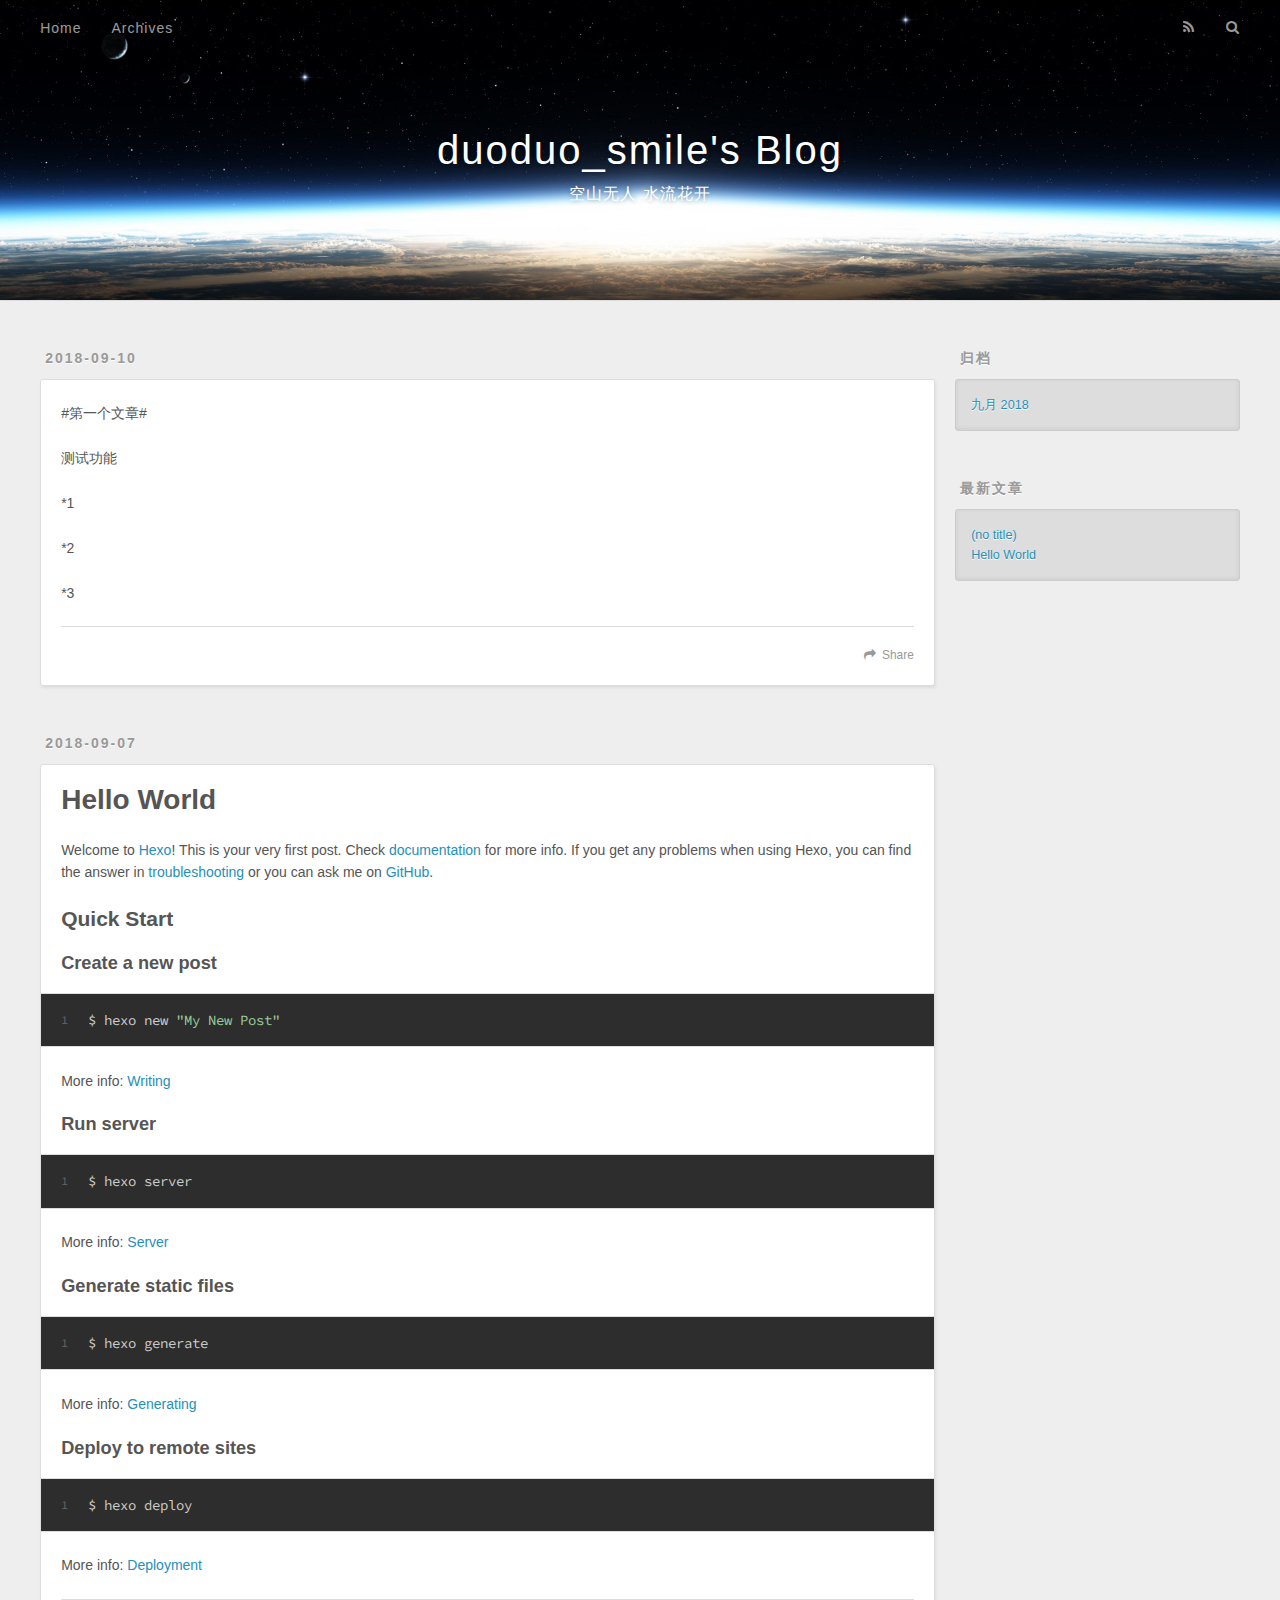
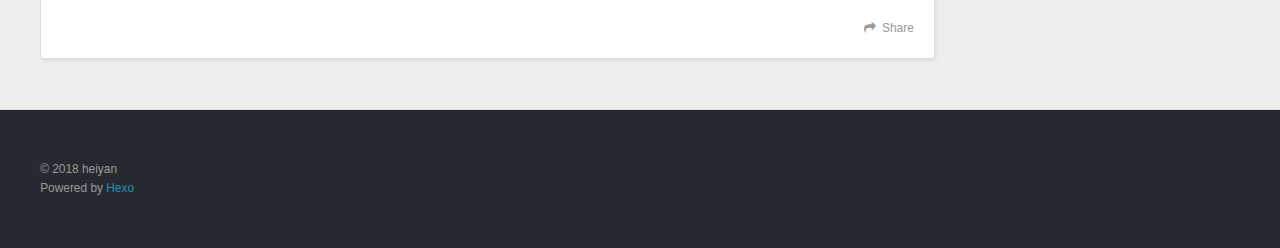
<file: index.html>
<!DOCTYPE html>
<html>
<head>
  <meta charset="utf-8">
  

  
  <title>duoduo_smile&#39;s Blog</title>
  <meta name="viewport" content="width=device-width, initial-scale=1, maximum-scale=1">
  <meta property="og:type" content="website">
<meta property="og:title" content="duoduo_smile&#39;s Blog">
<meta property="og:url" content="http://yoursite.com/index.html">
<meta property="og:site_name" content="duoduo_smile&#39;s Blog">
<meta property="og:locale" content="zh-CN">
<meta name="twitter:card" content="summary">
<meta name="twitter:title" content="duoduo_smile&#39;s Blog">
  
    <link rel="alternate" href="/atom.xml" title="duoduo_smile&#39;s Blog" type="application/atom+xml">
  
  
    <link rel="icon" href="/favicon.png">
  
  
    <link href="//fonts.googleapis.com/css?family=Source+Code+Pro" rel="stylesheet" type="text/css">
  
  <link rel="stylesheet" href="/css/style.css">
</head>

<body>
  <div id="container">
    <div id="wrap">
      <header id="header">
  <div id="banner"></div>
  <div id="header-outer" class="outer">
    <div id="header-title" class="inner">
      <h1 id="logo-wrap">
        <a href="/" id="logo">duoduo_smile&#39;s Blog</a>
      </h1>
      
        <h2 id="subtitle-wrap">
          <a href="/" id="subtitle">空山无人 水流花开</a>
        </h2>
      
    </div>
    <div id="header-inner" class="inner">
      <nav id="main-nav">
        <a id="main-nav-toggle" class="nav-icon"></a>
        
          <a class="main-nav-link" href="/">Home</a>
        
          <a class="main-nav-link" href="/archives">Archives</a>
        
      </nav>
      <nav id="sub-nav">
        
          <a id="nav-rss-link" class="nav-icon" href="/atom.xml" title="RSS Feed"></a>
        
        <a id="nav-search-btn" class="nav-icon" title="搜索"></a>
      </nav>
      <div id="search-form-wrap">
        <form action="//google.com/search" method="get" accept-charset="UTF-8" class="search-form"><input type="search" name="q" class="search-form-input" placeholder="Search"><button type="submit" class="search-form-submit">&#xF002;</button><input type="hidden" name="sitesearch" value="http://yoursite.com"></form>
      </div>
    </div>
  </div>
</header>
      <div class="outer">
        <section id="main">
  
    <article id="post-test" class="article article-type-post" itemscope itemprop="blogPost">
  <div class="article-meta">
    <a href="/2018/09/10/test/" class="article-date">
  <time datetime="2018-09-10T02:58:56.991Z" itemprop="datePublished">2018-09-10</time>
</a>
    
  </div>
  <div class="article-inner">
    
    
    <div class="article-entry" itemprop="articleBody">
      
        <p>#第一个文章#</p>
<p>测试功能</p>
<p>*1</p>
<p>*2</p>
<p>*3</p>

      
    </div>
    <footer class="article-footer">
      <a data-url="http://yoursite.com/2018/09/10/test/" data-id="cjlvp7nh400014d0z6ul8lxma" class="article-share-link">Share</a>
      
      
    </footer>
  </div>
  
</article>


  
    <article id="post-hello-world" class="article article-type-post" itemscope itemprop="blogPost">
  <div class="article-meta">
    <a href="/2018/09/07/hello-world/" class="article-date">
  <time datetime="2018-09-07T11:12:09.971Z" itemprop="datePublished">2018-09-07</time>
</a>
    
  </div>
  <div class="article-inner">
    
    
      <header class="article-header">
        
  
    <h1 itemprop="name">
      <a class="article-title" href="/2018/09/07/hello-world/">Hello World</a>
    </h1>
  

      </header>
    
    <div class="article-entry" itemprop="articleBody">
      
        <p>Welcome to <a href="https://hexo.io/" target="_blank" rel="noopener">Hexo</a>! This is your very first post. Check <a href="https://hexo.io/docs/" target="_blank" rel="noopener">documentation</a> for more info. If you get any problems when using Hexo, you can find the answer in <a href="https://hexo.io/docs/troubleshooting.html" target="_blank" rel="noopener">troubleshooting</a> or you can ask me on <a href="https://github.com/hexojs/hexo/issues" target="_blank" rel="noopener">GitHub</a>.</p>
<h2 id="Quick-Start"><a href="#Quick-Start" class="headerlink" title="Quick Start"></a>Quick Start</h2><h3 id="Create-a-new-post"><a href="#Create-a-new-post" class="headerlink" title="Create a new post"></a>Create a new post</h3><figure class="highlight bash"><table><tr><td class="gutter"><pre><span class="line">1</span><br></pre></td><td class="code"><pre><span class="line">$ hexo new <span class="string">"My New Post"</span></span><br></pre></td></tr></table></figure>
<p>More info: <a href="https://hexo.io/docs/writing.html" target="_blank" rel="noopener">Writing</a></p>
<h3 id="Run-server"><a href="#Run-server" class="headerlink" title="Run server"></a>Run server</h3><figure class="highlight bash"><table><tr><td class="gutter"><pre><span class="line">1</span><br></pre></td><td class="code"><pre><span class="line">$ hexo server</span><br></pre></td></tr></table></figure>
<p>More info: <a href="https://hexo.io/docs/server.html" target="_blank" rel="noopener">Server</a></p>
<h3 id="Generate-static-files"><a href="#Generate-static-files" class="headerlink" title="Generate static files"></a>Generate static files</h3><figure class="highlight bash"><table><tr><td class="gutter"><pre><span class="line">1</span><br></pre></td><td class="code"><pre><span class="line">$ hexo generate</span><br></pre></td></tr></table></figure>
<p>More info: <a href="https://hexo.io/docs/generating.html" target="_blank" rel="noopener">Generating</a></p>
<h3 id="Deploy-to-remote-sites"><a href="#Deploy-to-remote-sites" class="headerlink" title="Deploy to remote sites"></a>Deploy to remote sites</h3><figure class="highlight bash"><table><tr><td class="gutter"><pre><span class="line">1</span><br></pre></td><td class="code"><pre><span class="line">$ hexo deploy</span><br></pre></td></tr></table></figure>
<p>More info: <a href="https://hexo.io/docs/deployment.html" target="_blank" rel="noopener">Deployment</a></p>

      
    </div>
    <footer class="article-footer">
      <a data-url="http://yoursite.com/2018/09/07/hello-world/" data-id="cjlvp7ngt00004d0zjsq5jv66" class="article-share-link">Share</a>
      
      
    </footer>
  </div>
  
</article>


  


</section>
        
          <aside id="sidebar">
  
    

  
    

  
    
  
    
  <div class="widget-wrap">
    <h3 class="widget-title">归档</h3>
    <div class="widget">
      <ul class="archive-list"><li class="archive-list-item"><a class="archive-list-link" href="/archives/2018/09/">九月 2018</a></li></ul>
    </div>
  </div>


  
    
  <div class="widget-wrap">
    <h3 class="widget-title">最新文章</h3>
    <div class="widget">
      <ul>
        
          <li>
            <a href="/2018/09/10/test/">(no title)</a>
          </li>
        
          <li>
            <a href="/2018/09/07/hello-world/">Hello World</a>
          </li>
        
      </ul>
    </div>
  </div>

  
</aside>
        
      </div>
      <footer id="footer">
  
  <div class="outer">
    <div id="footer-info" class="inner">
      &copy; 2018 heiyan<br>
      Powered by <a href="http://hexo.io/" target="_blank">Hexo</a>
    </div>
  </div>
</footer>
    </div>
    <nav id="mobile-nav">
  
    <a href="/" class="mobile-nav-link">Home</a>
  
    <a href="/archives" class="mobile-nav-link">Archives</a>
  
</nav>
    

<script src="//ajax.googleapis.com/ajax/libs/jquery/2.0.3/jquery.min.js"></script>


  <link rel="stylesheet" href="/fancybox/jquery.fancybox.css">
  <script src="/fancybox/jquery.fancybox.pack.js"></script>


<script src="/js/script.js"></script>



  </div>
</body>
</html>
</file>
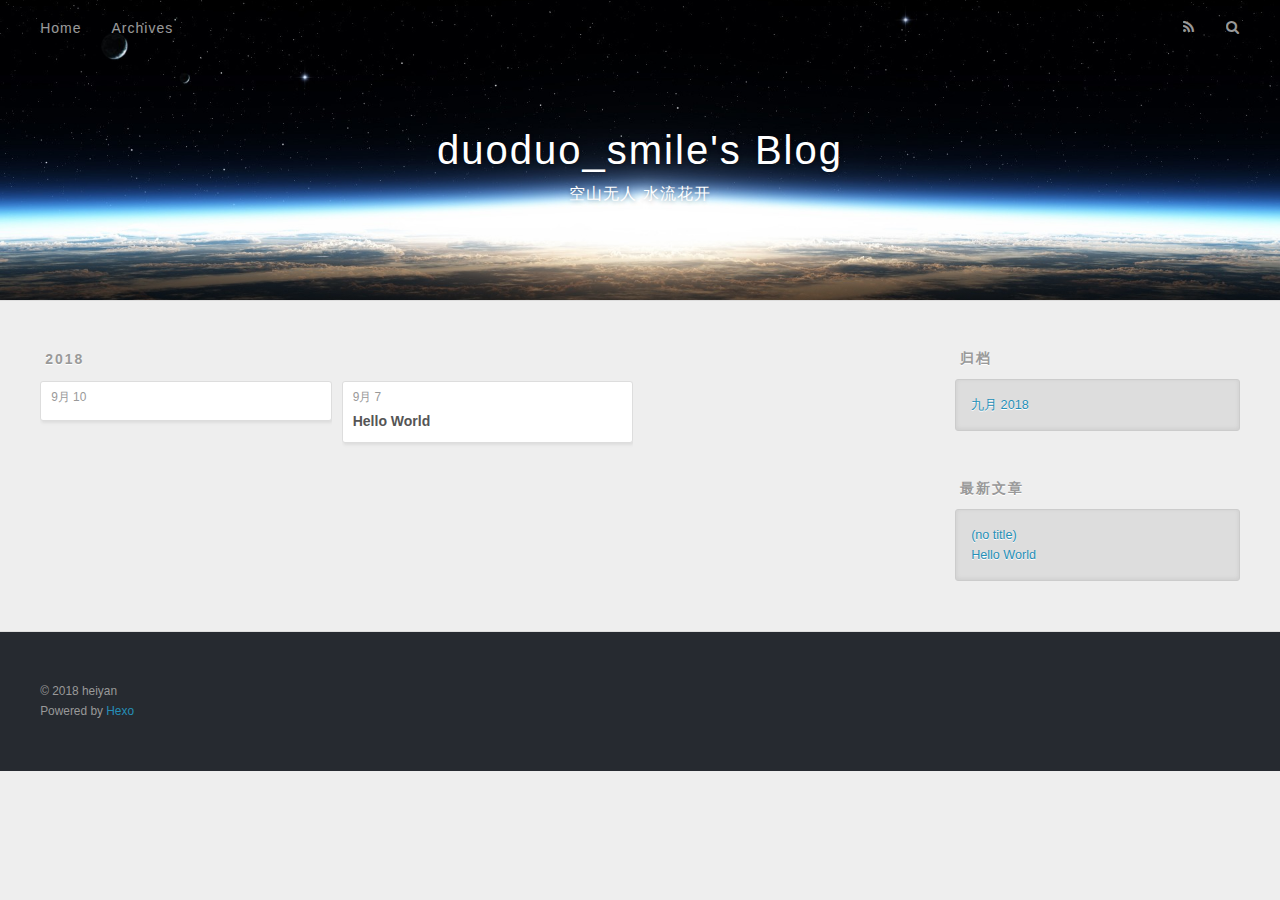
<file: archives/index.html>
<!DOCTYPE html>
<html>
<head>
  <meta charset="utf-8">
  

  
  <title>归档 | duoduo_smile&#39;s Blog</title>
  <meta name="viewport" content="width=device-width, initial-scale=1, maximum-scale=1">
  <meta property="og:type" content="website">
<meta property="og:title" content="duoduo_smile&#39;s Blog">
<meta property="og:url" content="http://yoursite.com/archives/index.html">
<meta property="og:site_name" content="duoduo_smile&#39;s Blog">
<meta property="og:locale" content="zh-CN">
<meta name="twitter:card" content="summary">
<meta name="twitter:title" content="duoduo_smile&#39;s Blog">
  
    <link rel="alternate" href="/atom.xml" title="duoduo_smile&#39;s Blog" type="application/atom+xml">
  
  
    <link rel="icon" href="/favicon.png">
  
  
    <link href="//fonts.googleapis.com/css?family=Source+Code+Pro" rel="stylesheet" type="text/css">
  
  <link rel="stylesheet" href="/css/style.css">
</head>

<body>
  <div id="container">
    <div id="wrap">
      <header id="header">
  <div id="banner"></div>
  <div id="header-outer" class="outer">
    <div id="header-title" class="inner">
      <h1 id="logo-wrap">
        <a href="/" id="logo">duoduo_smile&#39;s Blog</a>
      </h1>
      
        <h2 id="subtitle-wrap">
          <a href="/" id="subtitle">空山无人 水流花开</a>
        </h2>
      
    </div>
    <div id="header-inner" class="inner">
      <nav id="main-nav">
        <a id="main-nav-toggle" class="nav-icon"></a>
        
          <a class="main-nav-link" href="/">Home</a>
        
          <a class="main-nav-link" href="/archives">Archives</a>
        
      </nav>
      <nav id="sub-nav">
        
          <a id="nav-rss-link" class="nav-icon" href="/atom.xml" title="RSS Feed"></a>
        
        <a id="nav-search-btn" class="nav-icon" title="搜索"></a>
      </nav>
      <div id="search-form-wrap">
        <form action="//google.com/search" method="get" accept-charset="UTF-8" class="search-form"><input type="search" name="q" class="search-form-input" placeholder="Search"><button type="submit" class="search-form-submit">&#xF002;</button><input type="hidden" name="sitesearch" value="http://yoursite.com"></form>
      </div>
    </div>
  </div>
</header>
      <div class="outer">
        <section id="main">
  
  
    
    
      
      
      <section class="archives-wrap">
        <div class="archive-year-wrap">
          <a href="/archives/2018" class="archive-year">2018</a>
        </div>
        <div class="archives">
    
    <article class="archive-article archive-type-post">
  <div class="archive-article-inner">
    <header class="archive-article-header">
      <a href="/2018/09/10/#第一个文章#/" class="archive-article-date">
  <time datetime="2018-09-10T02:53:04.434Z" itemprop="datePublished">9月 10</time>
</a>
      
    </header>
  </div>
</article>
  
    
    
    <article class="archive-article archive-type-post">
  <div class="archive-article-inner">
    <header class="archive-article-header">
      <a href="/2018/09/07/hello-world/" class="archive-article-date">
  <time datetime="2018-09-07T11:12:09.971Z" itemprop="datePublished">9月 7</time>
</a>
      
  
    <h1 itemprop="name">
      <a class="archive-article-title" href="/2018/09/07/hello-world/">Hello World</a>
    </h1>
  

    </header>
  </div>
</article>
  
  
    </div></section>
  


</section>
        
          <aside id="sidebar">
  
    

  
    

  
    
  
    
  <div class="widget-wrap">
    <h3 class="widget-title">归档</h3>
    <div class="widget">
      <ul class="archive-list"><li class="archive-list-item"><a class="archive-list-link" href="/archives/2018/09/">九月 2018</a></li></ul>
    </div>
  </div>


  
    
  <div class="widget-wrap">
    <h3 class="widget-title">最新文章</h3>
    <div class="widget">
      <ul>
        
          <li>
            <a href="/2018/09/10/#第一个文章#/">(no title)</a>
          </li>
        
          <li>
            <a href="/2018/09/07/hello-world/">Hello World</a>
          </li>
        
      </ul>
    </div>
  </div>

  
</aside>
        
      </div>
      <footer id="footer">
  
  <div class="outer">
    <div id="footer-info" class="inner">
      &copy; 2018 heiyan<br>
      Powered by <a href="http://hexo.io/" target="_blank">Hexo</a>
    </div>
  </div>
</footer>
    </div>
    <nav id="mobile-nav">
  
    <a href="/" class="mobile-nav-link">Home</a>
  
    <a href="/archives" class="mobile-nav-link">Archives</a>
  
</nav>
    

<script src="//ajax.googleapis.com/ajax/libs/jquery/2.0.3/jquery.min.js"></script>


  <link rel="stylesheet" href="/fancybox/jquery.fancybox.css">
  <script src="/fancybox/jquery.fancybox.pack.js"></script>


<script src="/js/script.js"></script>



  </div>
</body>
</html>
</file>
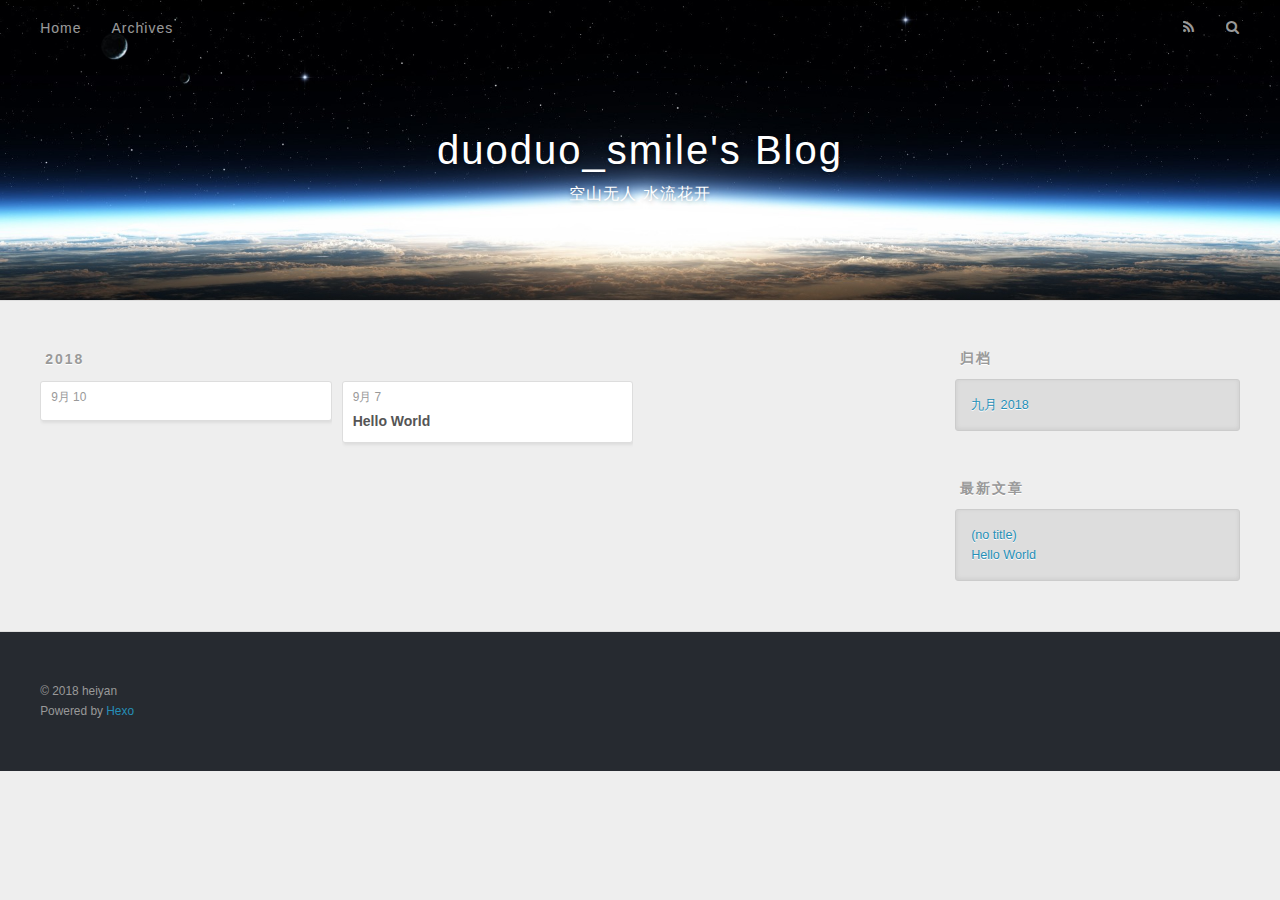
<file: archives/2018/index.html>
<!DOCTYPE html>
<html>
<head>
  <meta charset="utf-8">
  

  
  <title>归档: 2018 | duoduo_smile&#39;s Blog</title>
  <meta name="viewport" content="width=device-width, initial-scale=1, maximum-scale=1">
  <meta property="og:type" content="website">
<meta property="og:title" content="duoduo_smile&#39;s Blog">
<meta property="og:url" content="http://yoursite.com/archives/2018/index.html">
<meta property="og:site_name" content="duoduo_smile&#39;s Blog">
<meta property="og:locale" content="zh-CN">
<meta name="twitter:card" content="summary">
<meta name="twitter:title" content="duoduo_smile&#39;s Blog">
  
    <link rel="alternate" href="/atom.xml" title="duoduo_smile&#39;s Blog" type="application/atom+xml">
  
  
    <link rel="icon" href="/favicon.png">
  
  
    <link href="//fonts.googleapis.com/css?family=Source+Code+Pro" rel="stylesheet" type="text/css">
  
  <link rel="stylesheet" href="/css/style.css">
</head>

<body>
  <div id="container">
    <div id="wrap">
      <header id="header">
  <div id="banner"></div>
  <div id="header-outer" class="outer">
    <div id="header-title" class="inner">
      <h1 id="logo-wrap">
        <a href="/" id="logo">duoduo_smile&#39;s Blog</a>
      </h1>
      
        <h2 id="subtitle-wrap">
          <a href="/" id="subtitle">空山无人 水流花开</a>
        </h2>
      
    </div>
    <div id="header-inner" class="inner">
      <nav id="main-nav">
        <a id="main-nav-toggle" class="nav-icon"></a>
        
          <a class="main-nav-link" href="/">Home</a>
        
          <a class="main-nav-link" href="/archives">Archives</a>
        
      </nav>
      <nav id="sub-nav">
        
          <a id="nav-rss-link" class="nav-icon" href="/atom.xml" title="RSS Feed"></a>
        
        <a id="nav-search-btn" class="nav-icon" title="搜索"></a>
      </nav>
      <div id="search-form-wrap">
        <form action="//google.com/search" method="get" accept-charset="UTF-8" class="search-form"><input type="search" name="q" class="search-form-input" placeholder="Search"><button type="submit" class="search-form-submit">&#xF002;</button><input type="hidden" name="sitesearch" value="http://yoursite.com"></form>
      </div>
    </div>
  </div>
</header>
      <div class="outer">
        <section id="main">
  
  
    
    
      
      
      <section class="archives-wrap">
        <div class="archive-year-wrap">
          <a href="/archives/2018" class="archive-year">2018</a>
        </div>
        <div class="archives">
    
    <article class="archive-article archive-type-post">
  <div class="archive-article-inner">
    <header class="archive-article-header">
      <a href="/2018/09/10/test/" class="archive-article-date">
  <time datetime="2018-09-10T02:58:56.991Z" itemprop="datePublished">9月 10</time>
</a>
      
    </header>
  </div>
</article>
  
    
    
    <article class="archive-article archive-type-post">
  <div class="archive-article-inner">
    <header class="archive-article-header">
      <a href="/2018/09/07/hello-world/" class="archive-article-date">
  <time datetime="2018-09-07T11:12:09.971Z" itemprop="datePublished">9月 7</time>
</a>
      
  
    <h1 itemprop="name">
      <a class="archive-article-title" href="/2018/09/07/hello-world/">Hello World</a>
    </h1>
  

    </header>
  </div>
</article>
  
  
    </div></section>
  


</section>
        
          <aside id="sidebar">
  
    

  
    

  
    
  
    
  <div class="widget-wrap">
    <h3 class="widget-title">归档</h3>
    <div class="widget">
      <ul class="archive-list"><li class="archive-list-item"><a class="archive-list-link" href="/archives/2018/09/">九月 2018</a></li></ul>
    </div>
  </div>


  
    
  <div class="widget-wrap">
    <h3 class="widget-title">最新文章</h3>
    <div class="widget">
      <ul>
        
          <li>
            <a href="/2018/09/10/test/">(no title)</a>
          </li>
        
          <li>
            <a href="/2018/09/07/hello-world/">Hello World</a>
          </li>
        
      </ul>
    </div>
  </div>

  
</aside>
        
      </div>
      <footer id="footer">
  
  <div class="outer">
    <div id="footer-info" class="inner">
      &copy; 2018 heiyan<br>
      Powered by <a href="http://hexo.io/" target="_blank">Hexo</a>
    </div>
  </div>
</footer>
    </div>
    <nav id="mobile-nav">
  
    <a href="/" class="mobile-nav-link">Home</a>
  
    <a href="/archives" class="mobile-nav-link">Archives</a>
  
</nav>
    

<script src="//ajax.googleapis.com/ajax/libs/jquery/2.0.3/jquery.min.js"></script>


  <link rel="stylesheet" href="/fancybox/jquery.fancybox.css">
  <script src="/fancybox/jquery.fancybox.pack.js"></script>


<script src="/js/script.js"></script>



  </div>
</body>
</html>
</file>
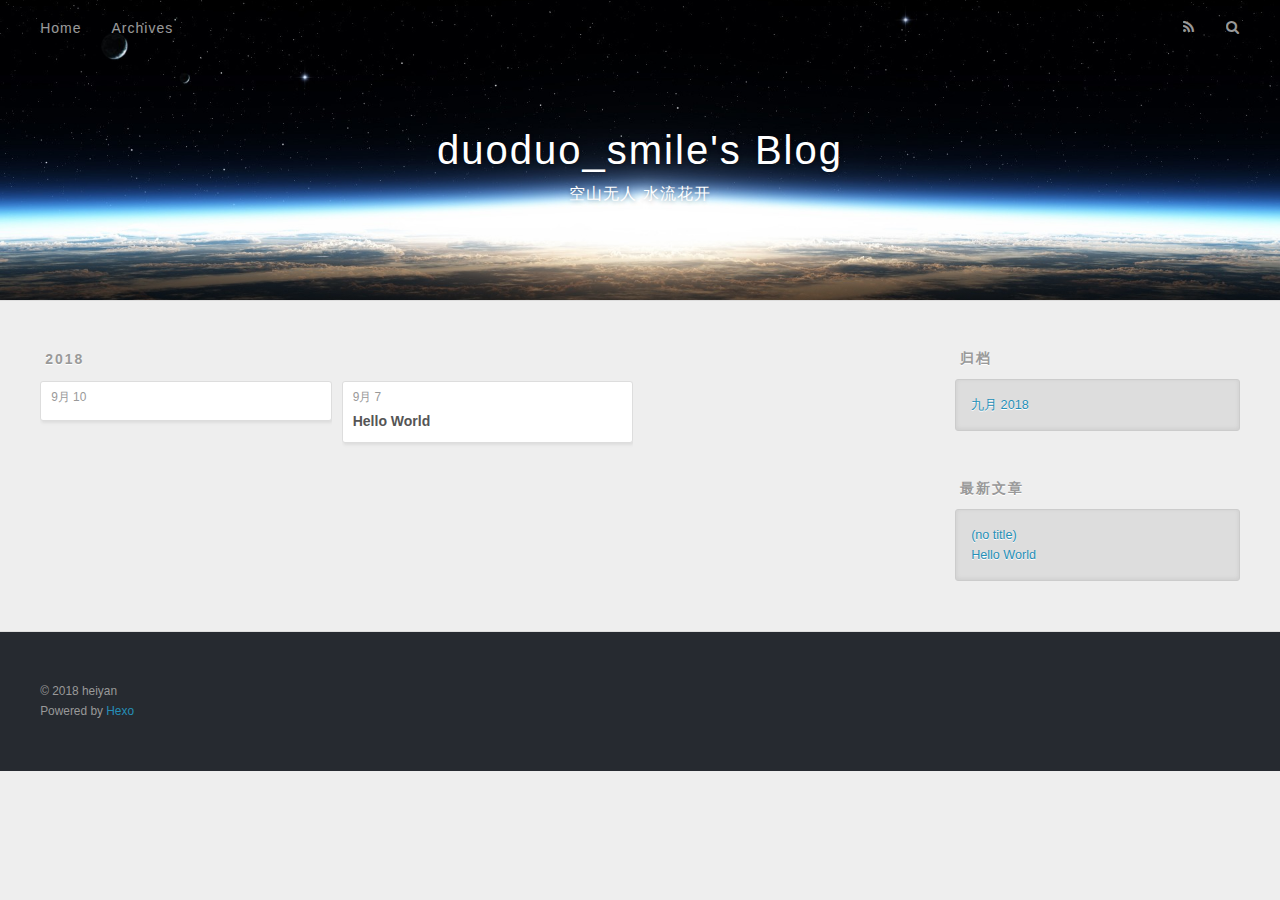
<file: archives/2018/09/index.html>
<!DOCTYPE html>
<html>
<head>
  <meta charset="utf-8">
  

  
  <title>归档: 2018/9 | duoduo_smile&#39;s Blog</title>
  <meta name="viewport" content="width=device-width, initial-scale=1, maximum-scale=1">
  <meta property="og:type" content="website">
<meta property="og:title" content="duoduo_smile&#39;s Blog">
<meta property="og:url" content="http://yoursite.com/archives/2018/09/index.html">
<meta property="og:site_name" content="duoduo_smile&#39;s Blog">
<meta property="og:locale" content="zh-CN">
<meta name="twitter:card" content="summary">
<meta name="twitter:title" content="duoduo_smile&#39;s Blog">
  
    <link rel="alternate" href="/atom.xml" title="duoduo_smile&#39;s Blog" type="application/atom+xml">
  
  
    <link rel="icon" href="/favicon.png">
  
  
    <link href="//fonts.googleapis.com/css?family=Source+Code+Pro" rel="stylesheet" type="text/css">
  
  <link rel="stylesheet" href="/css/style.css">
</head>

<body>
  <div id="container">
    <div id="wrap">
      <header id="header">
  <div id="banner"></div>
  <div id="header-outer" class="outer">
    <div id="header-title" class="inner">
      <h1 id="logo-wrap">
        <a href="/" id="logo">duoduo_smile&#39;s Blog</a>
      </h1>
      
        <h2 id="subtitle-wrap">
          <a href="/" id="subtitle">空山无人 水流花开</a>
        </h2>
      
    </div>
    <div id="header-inner" class="inner">
      <nav id="main-nav">
        <a id="main-nav-toggle" class="nav-icon"></a>
        
          <a class="main-nav-link" href="/">Home</a>
        
          <a class="main-nav-link" href="/archives">Archives</a>
        
      </nav>
      <nav id="sub-nav">
        
          <a id="nav-rss-link" class="nav-icon" href="/atom.xml" title="RSS Feed"></a>
        
        <a id="nav-search-btn" class="nav-icon" title="搜索"></a>
      </nav>
      <div id="search-form-wrap">
        <form action="//google.com/search" method="get" accept-charset="UTF-8" class="search-form"><input type="search" name="q" class="search-form-input" placeholder="Search"><button type="submit" class="search-form-submit">&#xF002;</button><input type="hidden" name="sitesearch" value="http://yoursite.com"></form>
      </div>
    </div>
  </div>
</header>
      <div class="outer">
        <section id="main">
  
  
    
    
      
      
      <section class="archives-wrap">
        <div class="archive-year-wrap">
          <a href="/archives/2018" class="archive-year">2018</a>
        </div>
        <div class="archives">
    
    <article class="archive-article archive-type-post">
  <div class="archive-article-inner">
    <header class="archive-article-header">
      <a href="/2018/09/10/test/" class="archive-article-date">
  <time datetime="2018-09-10T02:58:56.991Z" itemprop="datePublished">9月 10</time>
</a>
      
    </header>
  </div>
</article>
  
    
    
    <article class="archive-article archive-type-post">
  <div class="archive-article-inner">
    <header class="archive-article-header">
      <a href="/2018/09/07/hello-world/" class="archive-article-date">
  <time datetime="2018-09-07T11:12:09.971Z" itemprop="datePublished">9月 7</time>
</a>
      
  
    <h1 itemprop="name">
      <a class="archive-article-title" href="/2018/09/07/hello-world/">Hello World</a>
    </h1>
  

    </header>
  </div>
</article>
  
  
    </div></section>
  


</section>
        
          <aside id="sidebar">
  
    

  
    

  
    
  
    
  <div class="widget-wrap">
    <h3 class="widget-title">归档</h3>
    <div class="widget">
      <ul class="archive-list"><li class="archive-list-item"><a class="archive-list-link" href="/archives/2018/09/">九月 2018</a></li></ul>
    </div>
  </div>


  
    
  <div class="widget-wrap">
    <h3 class="widget-title">最新文章</h3>
    <div class="widget">
      <ul>
        
          <li>
            <a href="/2018/09/10/test/">(no title)</a>
          </li>
        
          <li>
            <a href="/2018/09/07/hello-world/">Hello World</a>
          </li>
        
      </ul>
    </div>
  </div>

  
</aside>
        
      </div>
      <footer id="footer">
  
  <div class="outer">
    <div id="footer-info" class="inner">
      &copy; 2018 heiyan<br>
      Powered by <a href="http://hexo.io/" target="_blank">Hexo</a>
    </div>
  </div>
</footer>
    </div>
    <nav id="mobile-nav">
  
    <a href="/" class="mobile-nav-link">Home</a>
  
    <a href="/archives" class="mobile-nav-link">Archives</a>
  
</nav>
    

<script src="//ajax.googleapis.com/ajax/libs/jquery/2.0.3/jquery.min.js"></script>


  <link rel="stylesheet" href="/fancybox/jquery.fancybox.css">
  <script src="/fancybox/jquery.fancybox.pack.js"></script>


<script src="/js/script.js"></script>



  </div>
</body>
</html>
</file>
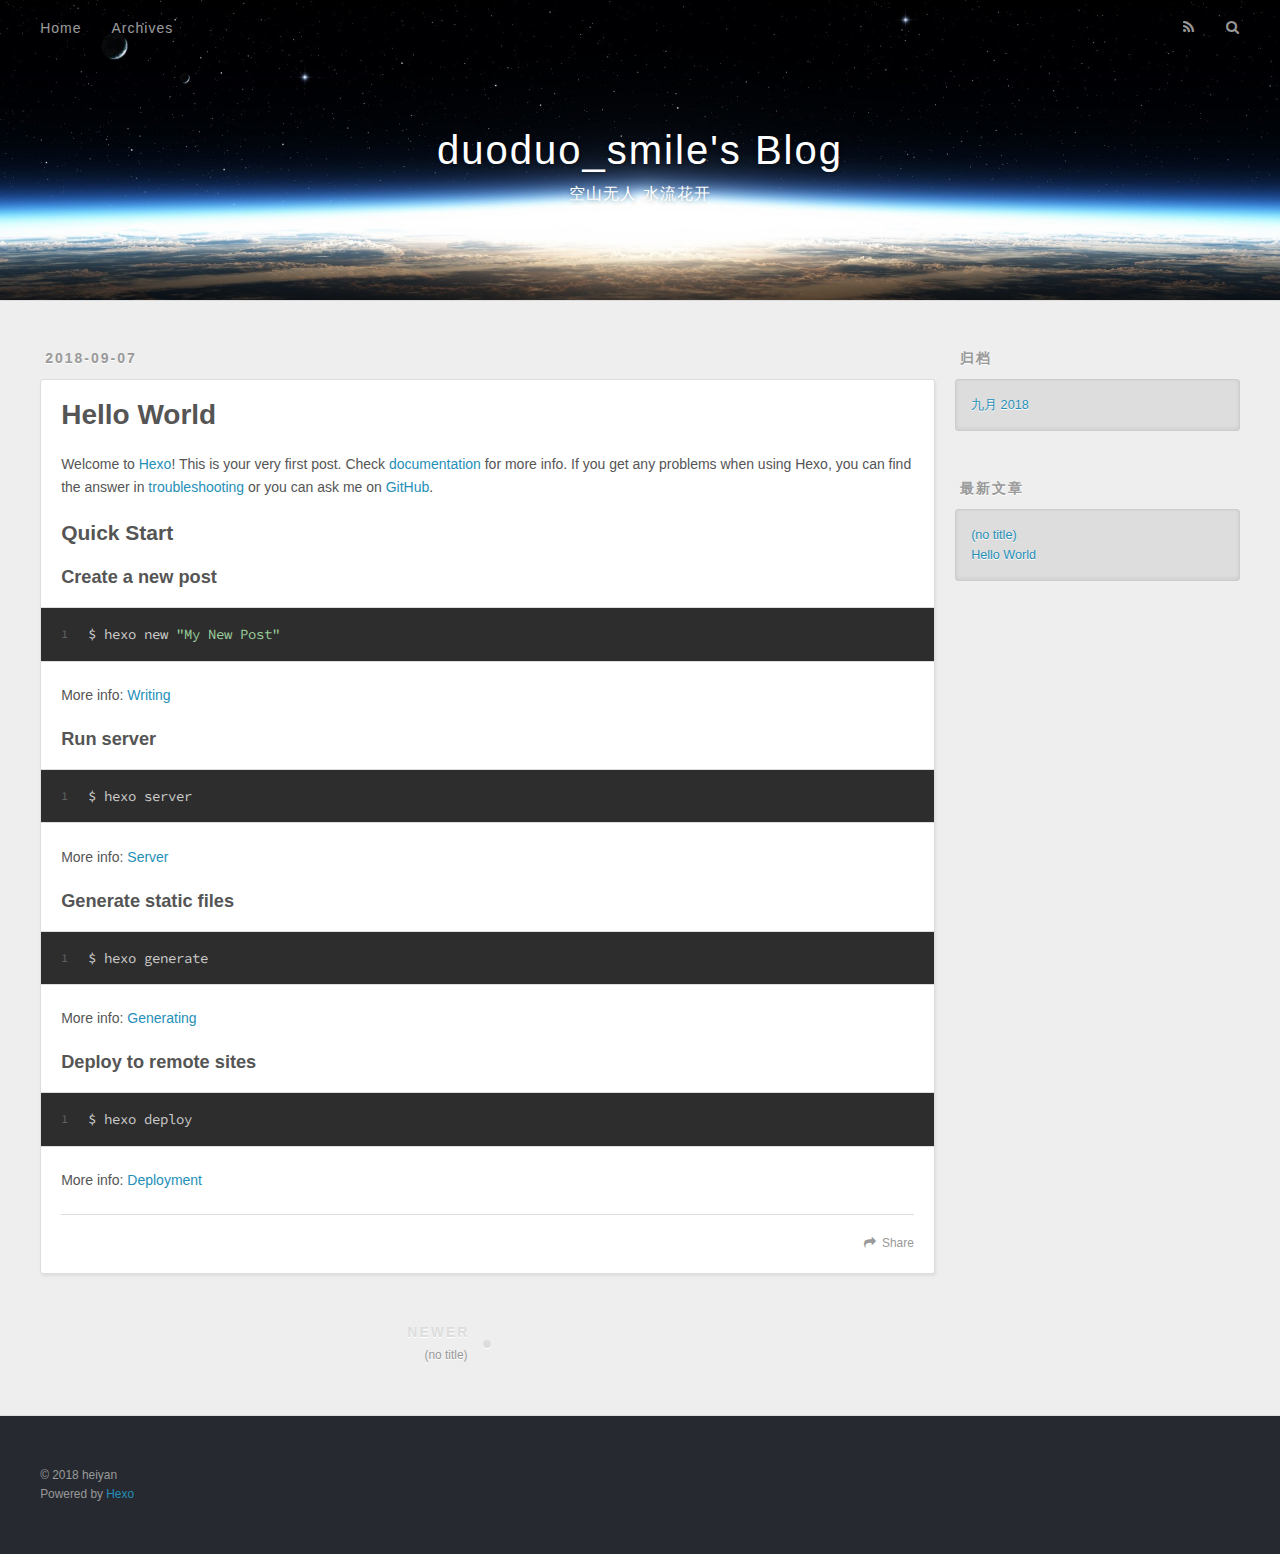
<file: 2018/09/07/hello-world/index.html>
<!DOCTYPE html>
<html>
<head>
  <meta charset="utf-8">
  

  
  <title>Hello World | duoduo_smile&#39;s Blog</title>
  <meta name="viewport" content="width=device-width, initial-scale=1, maximum-scale=1">
  <meta name="description" content="Welcome to Hexo! This is your very first post. Check documentation for more info. If you get any problems when using Hexo, you can find the answer in troubleshooting or you can ask me on GitHub. Quick">
<meta property="og:type" content="article">
<meta property="og:title" content="Hello World">
<meta property="og:url" content="http://yoursite.com/2018/09/07/hello-world/index.html">
<meta property="og:site_name" content="duoduo_smile&#39;s Blog">
<meta property="og:description" content="Welcome to Hexo! This is your very first post. Check documentation for more info. If you get any problems when using Hexo, you can find the answer in troubleshooting or you can ask me on GitHub. Quick">
<meta property="og:locale" content="zh-CN">
<meta property="og:updated_time" content="2018-09-07T11:12:09.971Z">
<meta name="twitter:card" content="summary">
<meta name="twitter:title" content="Hello World">
<meta name="twitter:description" content="Welcome to Hexo! This is your very first post. Check documentation for more info. If you get any problems when using Hexo, you can find the answer in troubleshooting or you can ask me on GitHub. Quick">
  
    <link rel="alternate" href="/atom.xml" title="duoduo_smile&#39;s Blog" type="application/atom+xml">
  
  
    <link rel="icon" href="/favicon.png">
  
  
    <link href="//fonts.googleapis.com/css?family=Source+Code+Pro" rel="stylesheet" type="text/css">
  
  <link rel="stylesheet" href="/css/style.css">
</head>

<body>
  <div id="container">
    <div id="wrap">
      <header id="header">
  <div id="banner"></div>
  <div id="header-outer" class="outer">
    <div id="header-title" class="inner">
      <h1 id="logo-wrap">
        <a href="/" id="logo">duoduo_smile&#39;s Blog</a>
      </h1>
      
        <h2 id="subtitle-wrap">
          <a href="/" id="subtitle">空山无人 水流花开</a>
        </h2>
      
    </div>
    <div id="header-inner" class="inner">
      <nav id="main-nav">
        <a id="main-nav-toggle" class="nav-icon"></a>
        
          <a class="main-nav-link" href="/">Home</a>
        
          <a class="main-nav-link" href="/archives">Archives</a>
        
      </nav>
      <nav id="sub-nav">
        
          <a id="nav-rss-link" class="nav-icon" href="/atom.xml" title="RSS Feed"></a>
        
        <a id="nav-search-btn" class="nav-icon" title="搜索"></a>
      </nav>
      <div id="search-form-wrap">
        <form action="//google.com/search" method="get" accept-charset="UTF-8" class="search-form"><input type="search" name="q" class="search-form-input" placeholder="Search"><button type="submit" class="search-form-submit">&#xF002;</button><input type="hidden" name="sitesearch" value="http://yoursite.com"></form>
      </div>
    </div>
  </div>
</header>
      <div class="outer">
        <section id="main"><article id="post-hello-world" class="article article-type-post" itemscope itemprop="blogPost">
  <div class="article-meta">
    <a href="/2018/09/07/hello-world/" class="article-date">
  <time datetime="2018-09-07T11:12:09.971Z" itemprop="datePublished">2018-09-07</time>
</a>
    
  </div>
  <div class="article-inner">
    
    
      <header class="article-header">
        
  
    <h1 class="article-title" itemprop="name">
      Hello World
    </h1>
  

      </header>
    
    <div class="article-entry" itemprop="articleBody">
      
        <p>Welcome to <a href="https://hexo.io/" target="_blank" rel="noopener">Hexo</a>! This is your very first post. Check <a href="https://hexo.io/docs/" target="_blank" rel="noopener">documentation</a> for more info. If you get any problems when using Hexo, you can find the answer in <a href="https://hexo.io/docs/troubleshooting.html" target="_blank" rel="noopener">troubleshooting</a> or you can ask me on <a href="https://github.com/hexojs/hexo/issues" target="_blank" rel="noopener">GitHub</a>.</p>
<h2 id="Quick-Start"><a href="#Quick-Start" class="headerlink" title="Quick Start"></a>Quick Start</h2><h3 id="Create-a-new-post"><a href="#Create-a-new-post" class="headerlink" title="Create a new post"></a>Create a new post</h3><figure class="highlight bash"><table><tr><td class="gutter"><pre><span class="line">1</span><br></pre></td><td class="code"><pre><span class="line">$ hexo new <span class="string">"My New Post"</span></span><br></pre></td></tr></table></figure>
<p>More info: <a href="https://hexo.io/docs/writing.html" target="_blank" rel="noopener">Writing</a></p>
<h3 id="Run-server"><a href="#Run-server" class="headerlink" title="Run server"></a>Run server</h3><figure class="highlight bash"><table><tr><td class="gutter"><pre><span class="line">1</span><br></pre></td><td class="code"><pre><span class="line">$ hexo server</span><br></pre></td></tr></table></figure>
<p>More info: <a href="https://hexo.io/docs/server.html" target="_blank" rel="noopener">Server</a></p>
<h3 id="Generate-static-files"><a href="#Generate-static-files" class="headerlink" title="Generate static files"></a>Generate static files</h3><figure class="highlight bash"><table><tr><td class="gutter"><pre><span class="line">1</span><br></pre></td><td class="code"><pre><span class="line">$ hexo generate</span><br></pre></td></tr></table></figure>
<p>More info: <a href="https://hexo.io/docs/generating.html" target="_blank" rel="noopener">Generating</a></p>
<h3 id="Deploy-to-remote-sites"><a href="#Deploy-to-remote-sites" class="headerlink" title="Deploy to remote sites"></a>Deploy to remote sites</h3><figure class="highlight bash"><table><tr><td class="gutter"><pre><span class="line">1</span><br></pre></td><td class="code"><pre><span class="line">$ hexo deploy</span><br></pre></td></tr></table></figure>
<p>More info: <a href="https://hexo.io/docs/deployment.html" target="_blank" rel="noopener">Deployment</a></p>

      
    </div>
    <footer class="article-footer">
      <a data-url="http://yoursite.com/2018/09/07/hello-world/" data-id="cjlvp7ngt00004d0zjsq5jv66" class="article-share-link">Share</a>
      
      
    </footer>
  </div>
  
    
<nav id="article-nav">
  
    <a href="/2018/09/10/test/" id="article-nav-newer" class="article-nav-link-wrap">
      <strong class="article-nav-caption">Newer</strong>
      <div class="article-nav-title">
        
          (no title)
        
      </div>
    </a>
  
  
</nav>

  
</article>

</section>
        
          <aside id="sidebar">
  
    

  
    

  
    
  
    
  <div class="widget-wrap">
    <h3 class="widget-title">归档</h3>
    <div class="widget">
      <ul class="archive-list"><li class="archive-list-item"><a class="archive-list-link" href="/archives/2018/09/">九月 2018</a></li></ul>
    </div>
  </div>


  
    
  <div class="widget-wrap">
    <h3 class="widget-title">最新文章</h3>
    <div class="widget">
      <ul>
        
          <li>
            <a href="/2018/09/10/test/">(no title)</a>
          </li>
        
          <li>
            <a href="/2018/09/07/hello-world/">Hello World</a>
          </li>
        
      </ul>
    </div>
  </div>

  
</aside>
        
      </div>
      <footer id="footer">
  
  <div class="outer">
    <div id="footer-info" class="inner">
      &copy; 2018 heiyan<br>
      Powered by <a href="http://hexo.io/" target="_blank">Hexo</a>
    </div>
  </div>
</footer>
    </div>
    <nav id="mobile-nav">
  
    <a href="/" class="mobile-nav-link">Home</a>
  
    <a href="/archives" class="mobile-nav-link">Archives</a>
  
</nav>
    

<script src="//ajax.googleapis.com/ajax/libs/jquery/2.0.3/jquery.min.js"></script>


  <link rel="stylesheet" href="/fancybox/jquery.fancybox.css">
  <script src="/fancybox/jquery.fancybox.pack.js"></script>


<script src="/js/script.js"></script>



  </div>
</body>
</html>
</file>
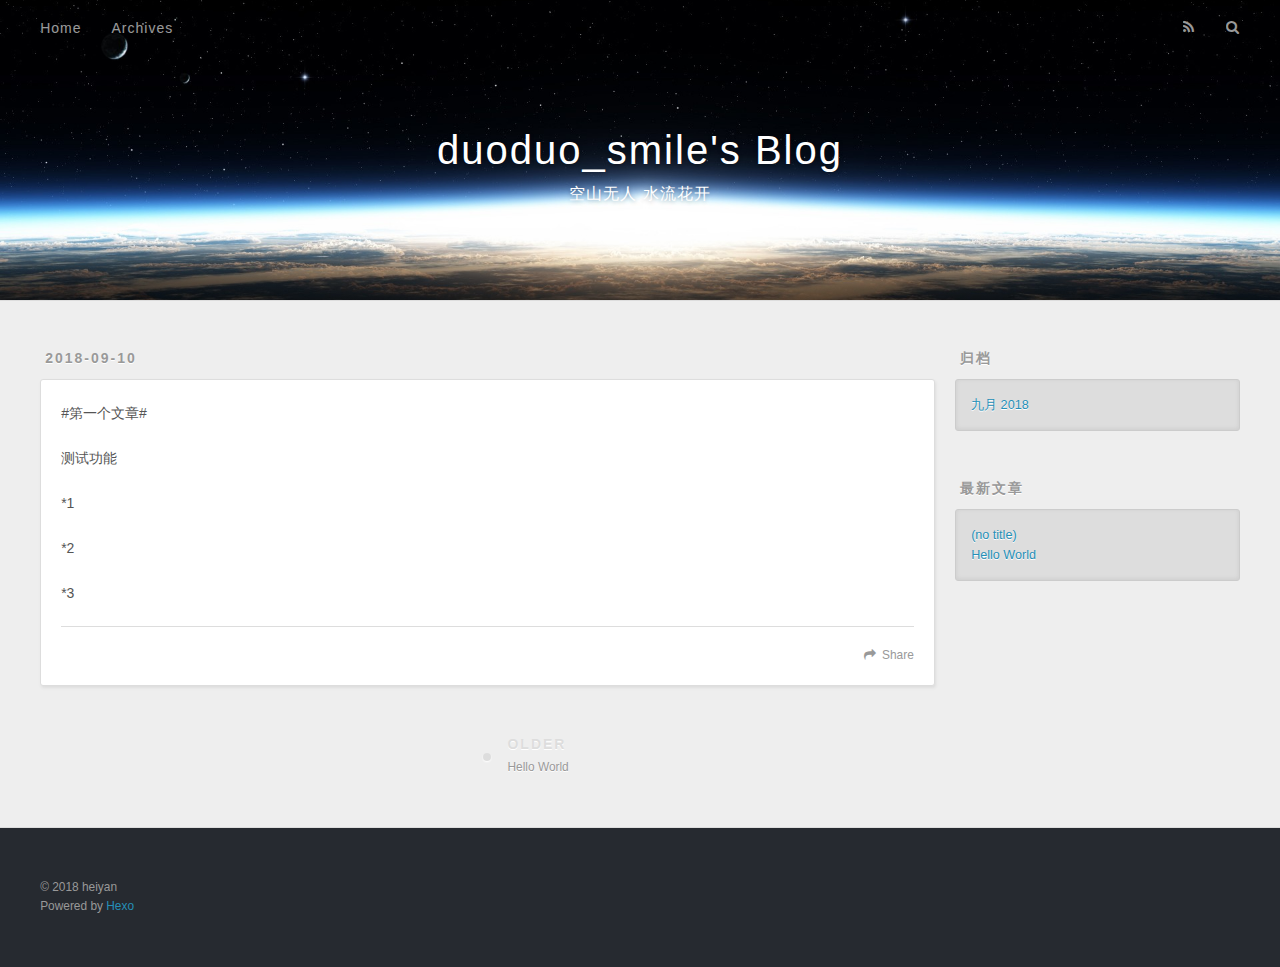
<file: 2018/09/10/#第一个文章#/index.html>
<!DOCTYPE html>
<html>
<head>
  <meta charset="utf-8">
  

  
  <title>duoduo_smile&#39;s Blog</title>
  <meta name="viewport" content="width=device-width, initial-scale=1, maximum-scale=1">
  <meta name="description" content="#第一个文章# 测试功能 *1 *2 *3">
<meta property="og:type" content="article">
<meta property="og:title" content="duoduo_smile&#39;s Blog">
<meta property="og:url" content="http://yoursite.com/2018/09/10/#第一个文章#/index.html">
<meta property="og:site_name" content="duoduo_smile&#39;s Blog">
<meta property="og:description" content="#第一个文章# 测试功能 *1 *2 *3">
<meta property="og:locale" content="zh-CN">
<meta property="og:updated_time" content="2018-09-10T02:52:30.000Z">
<meta name="twitter:card" content="summary">
<meta name="twitter:title" content="duoduo_smile&#39;s Blog">
<meta name="twitter:description" content="#第一个文章# 测试功能 *1 *2 *3">
  
    <link rel="alternate" href="/atom.xml" title="duoduo_smile&#39;s Blog" type="application/atom+xml">
  
  
    <link rel="icon" href="/favicon.png">
  
  
    <link href="//fonts.googleapis.com/css?family=Source+Code+Pro" rel="stylesheet" type="text/css">
  
  <link rel="stylesheet" href="/css/style.css">
</head>

<body>
  <div id="container">
    <div id="wrap">
      <header id="header">
  <div id="banner"></div>
  <div id="header-outer" class="outer">
    <div id="header-title" class="inner">
      <h1 id="logo-wrap">
        <a href="/" id="logo">duoduo_smile&#39;s Blog</a>
      </h1>
      
        <h2 id="subtitle-wrap">
          <a href="/" id="subtitle">空山无人 水流花开</a>
        </h2>
      
    </div>
    <div id="header-inner" class="inner">
      <nav id="main-nav">
        <a id="main-nav-toggle" class="nav-icon"></a>
        
          <a class="main-nav-link" href="/">Home</a>
        
          <a class="main-nav-link" href="/archives">Archives</a>
        
      </nav>
      <nav id="sub-nav">
        
          <a id="nav-rss-link" class="nav-icon" href="/atom.xml" title="RSS Feed"></a>
        
        <a id="nav-search-btn" class="nav-icon" title="搜索"></a>
      </nav>
      <div id="search-form-wrap">
        <form action="//google.com/search" method="get" accept-charset="UTF-8" class="search-form"><input type="search" name="q" class="search-form-input" placeholder="Search"><button type="submit" class="search-form-submit">&#xF002;</button><input type="hidden" name="sitesearch" value="http://yoursite.com"></form>
      </div>
    </div>
  </div>
</header>
      <div class="outer">
        <section id="main"><article id="post-#第一个文章#" class="article article-type-post" itemscope itemprop="blogPost">
  <div class="article-meta">
    <a href="/2018/09/10/#第一个文章#/" class="article-date">
  <time datetime="2018-09-10T02:53:04.434Z" itemprop="datePublished">2018-09-10</time>
</a>
    
  </div>
  <div class="article-inner">
    
    
    <div class="article-entry" itemprop="articleBody">
      
        <p>#第一个文章#</p>
<p>测试功能</p>
<p>*1</p>
<p>*2</p>
<p>*3</p>

      
    </div>
    <footer class="article-footer">
      <a data-url="http://yoursite.com/2018/09/10/#第一个文章#/" data-id="cjlvozwpl0001x00z45qno4f8" class="article-share-link">Share</a>
      
      
    </footer>
  </div>
  
    
<nav id="article-nav">
  
  
    <a href="/2018/09/07/hello-world/" id="article-nav-older" class="article-nav-link-wrap">
      <strong class="article-nav-caption">Older</strong>
      <div class="article-nav-title">Hello World</div>
    </a>
  
</nav>

  
</article>

</section>
        
          <aside id="sidebar">
  
    

  
    

  
    
  
    
  <div class="widget-wrap">
    <h3 class="widget-title">归档</h3>
    <div class="widget">
      <ul class="archive-list"><li class="archive-list-item"><a class="archive-list-link" href="/archives/2018/09/">九月 2018</a></li></ul>
    </div>
  </div>


  
    
  <div class="widget-wrap">
    <h3 class="widget-title">最新文章</h3>
    <div class="widget">
      <ul>
        
          <li>
            <a href="/2018/09/10/#第一个文章#/">(no title)</a>
          </li>
        
          <li>
            <a href="/2018/09/07/hello-world/">Hello World</a>
          </li>
        
      </ul>
    </div>
  </div>

  
</aside>
        
      </div>
      <footer id="footer">
  
  <div class="outer">
    <div id="footer-info" class="inner">
      &copy; 2018 heiyan<br>
      Powered by <a href="http://hexo.io/" target="_blank">Hexo</a>
    </div>
  </div>
</footer>
    </div>
    <nav id="mobile-nav">
  
    <a href="/" class="mobile-nav-link">Home</a>
  
    <a href="/archives" class="mobile-nav-link">Archives</a>
  
</nav>
    

<script src="//ajax.googleapis.com/ajax/libs/jquery/2.0.3/jquery.min.js"></script>


  <link rel="stylesheet" href="/fancybox/jquery.fancybox.css">
  <script src="/fancybox/jquery.fancybox.pack.js"></script>


<script src="/js/script.js"></script>



  </div>
</body>
</html>
</file>
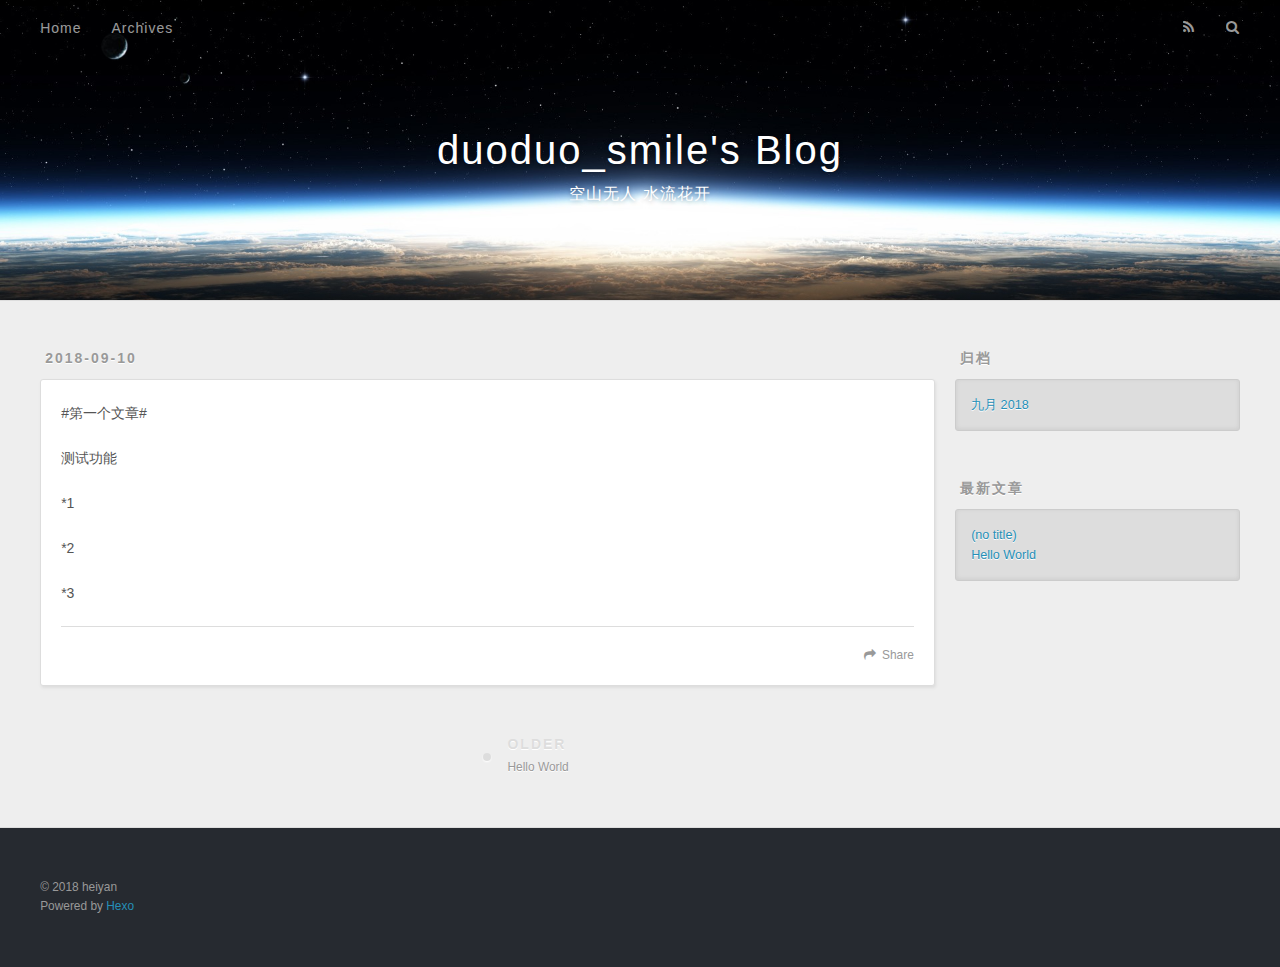
<file: 2018/09/10/test/index.html>
<!DOCTYPE html>
<html>
<head>
  <meta charset="utf-8">
  

  
  <title>duoduo_smile&#39;s Blog</title>
  <meta name="viewport" content="width=device-width, initial-scale=1, maximum-scale=1">
  <meta name="description" content="#第一个文章# 测试功能 *1 *2 *3">
<meta property="og:type" content="article">
<meta property="og:title" content="duoduo_smile&#39;s Blog">
<meta property="og:url" content="http://yoursite.com/2018/09/10/test/index.html">
<meta property="og:site_name" content="duoduo_smile&#39;s Blog">
<meta property="og:description" content="#第一个文章# 测试功能 *1 *2 *3">
<meta property="og:locale" content="zh-CN">
<meta property="og:updated_time" content="2018-09-10T02:52:30.000Z">
<meta name="twitter:card" content="summary">
<meta name="twitter:title" content="duoduo_smile&#39;s Blog">
<meta name="twitter:description" content="#第一个文章# 测试功能 *1 *2 *3">
  
    <link rel="alternate" href="/atom.xml" title="duoduo_smile&#39;s Blog" type="application/atom+xml">
  
  
    <link rel="icon" href="/favicon.png">
  
  
    <link href="//fonts.googleapis.com/css?family=Source+Code+Pro" rel="stylesheet" type="text/css">
  
  <link rel="stylesheet" href="/css/style.css">
</head>

<body>
  <div id="container">
    <div id="wrap">
      <header id="header">
  <div id="banner"></div>
  <div id="header-outer" class="outer">
    <div id="header-title" class="inner">
      <h1 id="logo-wrap">
        <a href="/" id="logo">duoduo_smile&#39;s Blog</a>
      </h1>
      
        <h2 id="subtitle-wrap">
          <a href="/" id="subtitle">空山无人 水流花开</a>
        </h2>
      
    </div>
    <div id="header-inner" class="inner">
      <nav id="main-nav">
        <a id="main-nav-toggle" class="nav-icon"></a>
        
          <a class="main-nav-link" href="/">Home</a>
        
          <a class="main-nav-link" href="/archives">Archives</a>
        
      </nav>
      <nav id="sub-nav">
        
          <a id="nav-rss-link" class="nav-icon" href="/atom.xml" title="RSS Feed"></a>
        
        <a id="nav-search-btn" class="nav-icon" title="搜索"></a>
      </nav>
      <div id="search-form-wrap">
        <form action="//google.com/search" method="get" accept-charset="UTF-8" class="search-form"><input type="search" name="q" class="search-form-input" placeholder="Search"><button type="submit" class="search-form-submit">&#xF002;</button><input type="hidden" name="sitesearch" value="http://yoursite.com"></form>
      </div>
    </div>
  </div>
</header>
      <div class="outer">
        <section id="main"><article id="post-test" class="article article-type-post" itemscope itemprop="blogPost">
  <div class="article-meta">
    <a href="/2018/09/10/test/" class="article-date">
  <time datetime="2018-09-10T02:58:56.991Z" itemprop="datePublished">2018-09-10</time>
</a>
    
  </div>
  <div class="article-inner">
    
    
    <div class="article-entry" itemprop="articleBody">
      
        <p>#第一个文章#</p>
<p>测试功能</p>
<p>*1</p>
<p>*2</p>
<p>*3</p>

      
    </div>
    <footer class="article-footer">
      <a data-url="http://yoursite.com/2018/09/10/test/" data-id="cjlvp7nh400014d0z6ul8lxma" class="article-share-link">Share</a>
      
      
    </footer>
  </div>
  
    
<nav id="article-nav">
  
  
    <a href="/2018/09/07/hello-world/" id="article-nav-older" class="article-nav-link-wrap">
      <strong class="article-nav-caption">Older</strong>
      <div class="article-nav-title">Hello World</div>
    </a>
  
</nav>

  
</article>

</section>
        
          <aside id="sidebar">
  
    

  
    

  
    
  
    
  <div class="widget-wrap">
    <h3 class="widget-title">归档</h3>
    <div class="widget">
      <ul class="archive-list"><li class="archive-list-item"><a class="archive-list-link" href="/archives/2018/09/">九月 2018</a></li></ul>
    </div>
  </div>


  
    
  <div class="widget-wrap">
    <h3 class="widget-title">最新文章</h3>
    <div class="widget">
      <ul>
        
          <li>
            <a href="/2018/09/10/test/">(no title)</a>
          </li>
        
          <li>
            <a href="/2018/09/07/hello-world/">Hello World</a>
          </li>
        
      </ul>
    </div>
  </div>

  
</aside>
        
      </div>
      <footer id="footer">
  
  <div class="outer">
    <div id="footer-info" class="inner">
      &copy; 2018 heiyan<br>
      Powered by <a href="http://hexo.io/" target="_blank">Hexo</a>
    </div>
  </div>
</footer>
    </div>
    <nav id="mobile-nav">
  
    <a href="/" class="mobile-nav-link">Home</a>
  
    <a href="/archives" class="mobile-nav-link">Archives</a>
  
</nav>
    

<script src="//ajax.googleapis.com/ajax/libs/jquery/2.0.3/jquery.min.js"></script>


  <link rel="stylesheet" href="/fancybox/jquery.fancybox.css">
  <script src="/fancybox/jquery.fancybox.pack.js"></script>


<script src="/js/script.js"></script>



  </div>
</body>
</html>
</file>
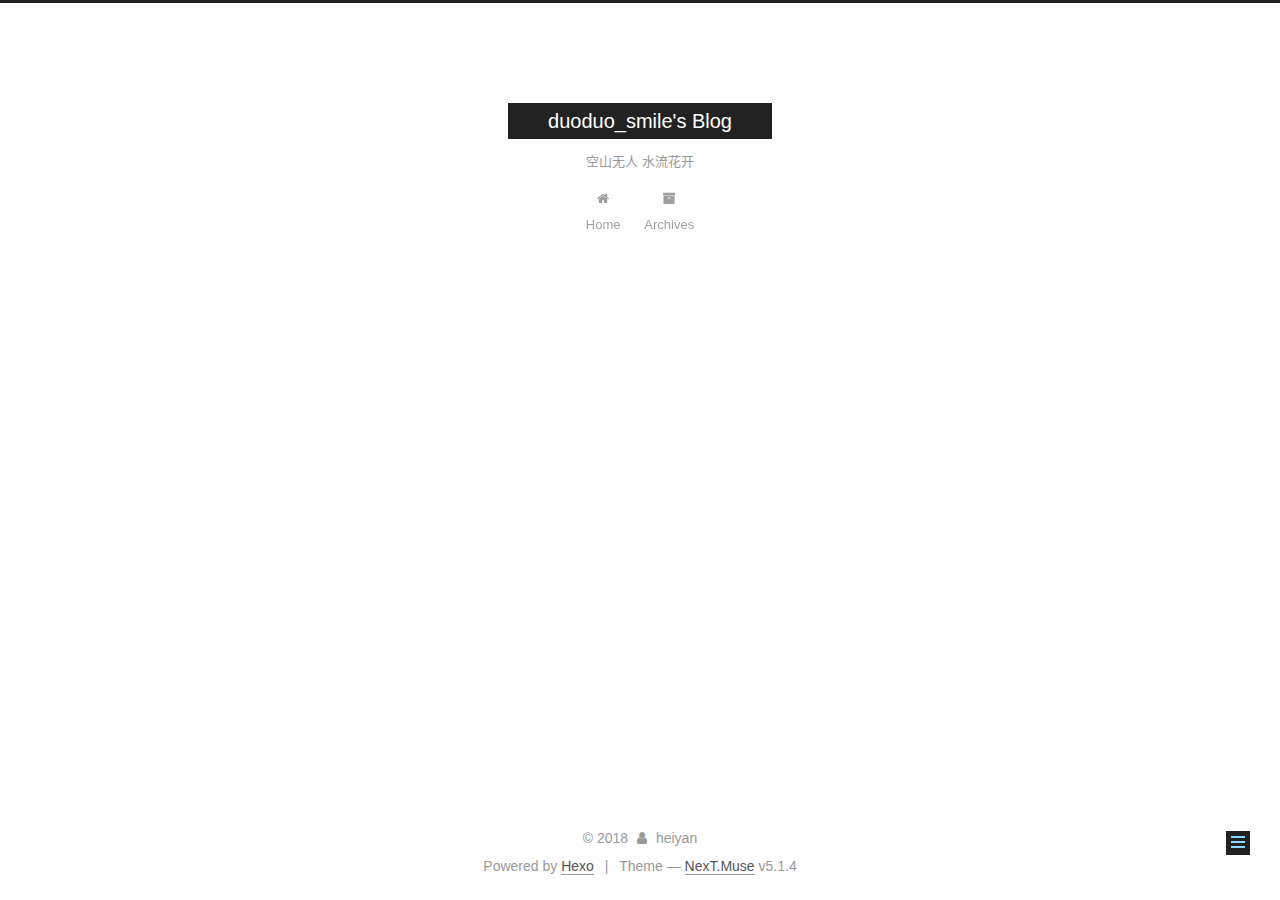
<file: 2018/09/11/test/index.html>
<!DOCTYPE html>



  


<html class="theme-next muse use-motion" lang="zh-CN">
<head>
  <meta charset="UTF-8"/>
<meta http-equiv="X-UA-Compatible" content="IE=edge" />
<meta name="viewport" content="width=device-width, initial-scale=1, maximum-scale=1"/>
<meta name="theme-color" content="#222">









<meta http-equiv="Cache-Control" content="no-transform" />
<meta http-equiv="Cache-Control" content="no-siteapp" />
















  
  
  <link href="/lib/fancybox/source/jquery.fancybox.css?v=2.1.5" rel="stylesheet" type="text/css" />







<link href="/lib/font-awesome/css/font-awesome.min.css?v=4.6.2" rel="stylesheet" type="text/css" />

<link href="/css/main.css?v=5.1.4" rel="stylesheet" type="text/css" />


  <link rel="apple-touch-icon" sizes="180x180" href="/images/apple-touch-icon-next.png?v=5.1.4">


  <link rel="icon" type="image/png" sizes="32x32" href="/images/favicon-32x32-next.png?v=5.1.4">


  <link rel="icon" type="image/png" sizes="16x16" href="/images/favicon-16x16-next.png?v=5.1.4">


  <link rel="mask-icon" href="/images/logo.svg?v=5.1.4" color="#222">





  <meta name="keywords" content="Hexo, NexT" />




  


  <link rel="alternate" href="/atom.xml" title="duoduo_smile's Blog" type="application/atom+xml" />






<meta name="description" content="#第一个文章# 测试功能 *1 *2 *3">
<meta property="og:type" content="article">
<meta property="og:title" content="duoduo_smile&#39;s Blog">
<meta property="og:url" content="http://yoursite.com/2018/09/11/test/index.html">
<meta property="og:site_name" content="duoduo_smile&#39;s Blog">
<meta property="og:description" content="#第一个文章# 测试功能 *1 *2 *3">
<meta property="og:locale" content="zh-CN">
<meta property="og:updated_time" content="2018-09-11T00:49:48.530Z">
<meta name="twitter:card" content="summary">
<meta name="twitter:title" content="duoduo_smile&#39;s Blog">
<meta name="twitter:description" content="#第一个文章# 测试功能 *1 *2 *3">



<script type="text/javascript" id="hexo.configurations">
  var NexT = window.NexT || {};
  var CONFIG = {
    root: '/',
    scheme: 'Muse',
    version: '5.1.4',
    sidebar: {"position":"left","display":"post","offset":12,"b2t":false,"scrollpercent":false,"onmobile":false},
    fancybox: true,
    tabs: true,
    motion: {"enable":true,"async":false,"transition":{"post_block":"fadeIn","post_header":"slideDownIn","post_body":"slideDownIn","coll_header":"slideLeftIn","sidebar":"slideUpIn"}},
    duoshuo: {
      userId: '0',
      author: 'Author'
    },
    algolia: {
      applicationID: '',
      apiKey: '',
      indexName: '',
      hits: {"per_page":10},
      labels: {"input_placeholder":"Search for Posts","hits_empty":"We didn't find any results for the search: ${query}","hits_stats":"${hits} results found in ${time} ms"}
    }
  };
</script>



  <link rel="canonical" href="http://yoursite.com/2018/09/11/test/"/>





  <title> | duoduo_smile's Blog</title>
  








</head>

<body itemscope itemtype="http://schema.org/WebPage" lang="zh-CN">

  
  
    
  

  <div class="container sidebar-position-left page-post-detail">
    <div class="headband"></div>

    <header id="header" class="header" itemscope itemtype="http://schema.org/WPHeader">
      <div class="header-inner"><div class="site-brand-wrapper">
  <div class="site-meta ">
    

    <div class="custom-logo-site-title">
      <a href="/"  class="brand" rel="start">
        <span class="logo-line-before"><i></i></span>
        <span class="site-title">duoduo_smile's Blog</span>
        <span class="logo-line-after"><i></i></span>
      </a>
    </div>
      
        <p class="site-subtitle">空山无人 水流花开</p>
      
  </div>

  <div class="site-nav-toggle">
    <button>
      <span class="btn-bar"></span>
      <span class="btn-bar"></span>
      <span class="btn-bar"></span>
    </button>
  </div>
</div>

<nav class="site-nav">
  

  
    <ul id="menu" class="menu">
      
        
        <li class="menu-item menu-item-home">
          <a href="/" rel="section">
            
              <i class="menu-item-icon fa fa-fw fa-home"></i> <br />
            
            Home
          </a>
        </li>
      
        
        <li class="menu-item menu-item-archives">
          <a href="/archives/" rel="section">
            
              <i class="menu-item-icon fa fa-fw fa-archive"></i> <br />
            
            Archives
          </a>
        </li>
      

      
    </ul>
  

  
</nav>



 </div>
    </header>

    <main id="main" class="main">
      <div class="main-inner">
        <div class="content-wrap">
          <div id="content" class="content">
            

  <div id="posts" class="posts-expand">
    

  

  
  
  

  <article class="post post-type-normal" itemscope itemtype="http://schema.org/Article">
  
  
  
  <div class="post-block">
    <link itemprop="mainEntityOfPage" href="http://yoursite.com/2018/09/11/test/">

    <span hidden itemprop="author" itemscope itemtype="http://schema.org/Person">
      <meta itemprop="name" content="heiyan">
      <meta itemprop="description" content="">
      <meta itemprop="image" content="/images/avatar.gif">
    </span>

    <span hidden itemprop="publisher" itemscope itemtype="http://schema.org/Organization">
      <meta itemprop="name" content="duoduo_smile's Blog">
    </span>

    
      <header class="post-header">

        
        
          <h1 class="post-title" itemprop="name headline"></h1>
        

        <div class="post-meta">
          <span class="post-time">
            
              <span class="post-meta-item-icon">
                <i class="fa fa-calendar-o"></i>
              </span>
              
                <span class="post-meta-item-text">Posted on</span>
              
              <time title="Post created" itemprop="dateCreated datePublished" datetime="2018-09-11T08:49:48+08:00">
                2018-09-11
              </time>
            

            

            
          </span>

          

          
            
          

          
          

          

          

          

        </div>
      </header>
    

    
    
    
    <div class="post-body" itemprop="articleBody">

      
      

      
        <p>#第一个文章#</p>
<p>测试功能</p>
<p>*1</p>
<p>*2</p>
<p>*3</p>

      
    </div>
    
    
    

    

    

    

    <footer class="post-footer">
      

      
      
      

      

      
      
    </footer>
  </div>
  
  
  
  </article>



    <div class="post-spread">
      
    </div>
  </div>


          </div>
          


          

  



        </div>
        
          
  
  <div class="sidebar-toggle">
    <div class="sidebar-toggle-line-wrap">
      <span class="sidebar-toggle-line sidebar-toggle-line-first"></span>
      <span class="sidebar-toggle-line sidebar-toggle-line-middle"></span>
      <span class="sidebar-toggle-line sidebar-toggle-line-last"></span>
    </div>
  </div>

  <aside id="sidebar" class="sidebar">
    
    <div class="sidebar-inner">

      

      

      <section class="site-overview-wrap sidebar-panel sidebar-panel-active">
        <div class="site-overview">
          <div class="site-author motion-element" itemprop="author" itemscope itemtype="http://schema.org/Person">
            
              <p class="site-author-name" itemprop="name">heiyan</p>
              <p class="site-description motion-element" itemprop="description"></p>
          </div>

          <nav class="site-state motion-element">

            
              <div class="site-state-item site-state-posts">
              
                <a href="/archives/">
              
                  <span class="site-state-item-count">1</span>
                  <span class="site-state-item-name">posts</span>
                </a>
              </div>
            

            

            

          </nav>

          
            <div class="feed-link motion-element">
              <a href="/atom.xml" rel="alternate">
                <i class="fa fa-rss"></i>
                RSS
              </a>
            </div>
          

          

          
          

          
          

          

        </div>
      </section>

      

      

    </div>
  </aside>


        
      </div>
    </main>

    <footer id="footer" class="footer">
      <div class="footer-inner">
        <div class="copyright">&copy; <span itemprop="copyrightYear">2018</span>
  <span class="with-love">
    <i class="fa fa-user"></i>
  </span>
  <span class="author" itemprop="copyrightHolder">heiyan</span>

  
</div>


  <div class="powered-by">Powered by <a class="theme-link" target="_blank" href="https://hexo.io">Hexo</a></div>



  <span class="post-meta-divider">|</span>



  <div class="theme-info">Theme &mdash; <a class="theme-link" target="_blank" href="https://github.com/iissnan/hexo-theme-next">NexT.Muse</a> v5.1.4</div>




        







        
      </div>
    </footer>

    
      <div class="back-to-top">
        <i class="fa fa-arrow-up"></i>
        
      </div>
    

    

  </div>

  

<script type="text/javascript">
  if (Object.prototype.toString.call(window.Promise) !== '[object Function]') {
    window.Promise = null;
  }
</script>









  












  
  
    <script type="text/javascript" src="/lib/jquery/index.js?v=2.1.3"></script>
  

  
  
    <script type="text/javascript" src="/lib/fastclick/lib/fastclick.min.js?v=1.0.6"></script>
  

  
  
    <script type="text/javascript" src="/lib/jquery_lazyload/jquery.lazyload.js?v=1.9.7"></script>
  

  
  
    <script type="text/javascript" src="/lib/velocity/velocity.min.js?v=1.2.1"></script>
  

  
  
    <script type="text/javascript" src="/lib/velocity/velocity.ui.min.js?v=1.2.1"></script>
  

  
  
    <script type="text/javascript" src="/lib/fancybox/source/jquery.fancybox.pack.js?v=2.1.5"></script>
  


  


  <script type="text/javascript" src="/js/src/utils.js?v=5.1.4"></script>

  <script type="text/javascript" src="/js/src/motion.js?v=5.1.4"></script>



  
  

  
  <script type="text/javascript" src="/js/src/scrollspy.js?v=5.1.4"></script>
<script type="text/javascript" src="/js/src/post-details.js?v=5.1.4"></script>



  


  <script type="text/javascript" src="/js/src/bootstrap.js?v=5.1.4"></script>



  


  




	





  





  












  





  

  

  

  
  

  

  

  

</body>
</html>
</file>
<file: css/style.css>
body {
  width: 100%;
}
body:before,
body:after {
  content: "";
  display: table;
}
body:after {
  clear: both;
}
html,
body,
div,
span,
applet,
object,
iframe,
h1,
h2,
h3,
h4,
h5,
h6,
p,
blockquote,
pre,
a,
abbr,
acronym,
address,
big,
cite,
code,
del,
dfn,
em,
img,
ins,
kbd,
q,
s,
samp,
small,
strike,
strong,
sub,
sup,
tt,
var,
dl,
dt,
dd,
ol,
ul,
li,
fieldset,
form,
label,
legend,
table,
caption,
tbody,
tfoot,
thead,
tr,
th,
td {
  margin: 0;
  padding: 0;
  border: 0;
  outline: 0;
  font-weight: inherit;
  font-style: inherit;
  font-family: inherit;
  font-size: 100%;
  vertical-align: baseline;
}
body {
  line-height: 1;
  color: #000;
  background: #fff;
}
ol,
ul {
  list-style: none;
}
table {
  border-collapse: separate;
  border-spacing: 0;
  vertical-align: middle;
}
caption,
th,
td {
  text-align: left;
  font-weight: normal;
  vertical-align: middle;
}
a img {
  border: none;
}
input,
button {
  margin: 0;
  padding: 0;
}
input::-moz-focus-inner,
button::-moz-focus-inner {
  border: 0;
  padding: 0;
}
@font-face {
  font-family: FontAwesome;
  font-style: normal;
  font-weight: normal;
  src: url("fonts/fontawesome-webfont.eot?v=#4.0.3");
  src: url("fonts/fontawesome-webfont.eot?#iefix&v=#4.0.3") format("embedded-opentype"), url("fonts/fontawesome-webfont.woff?v=#4.0.3") format("woff"), url("fonts/fontawesome-webfont.ttf?v=#4.0.3") format("truetype"), url("fonts/fontawesome-webfont.svg#fontawesomeregular?v=#4.0.3") format("svg");
}
html,
body,
#container {
  height: 100%;
}
body {
  background: #eee;
  font: 14px -apple-system, BlinkMacSystemFont, "Segoe UI", "Roboto", "Oxygen", "Ubuntu", "Cantarell", "Fira Sans", "Droid Sans", "Helvetica Neue", sans-serif;
  -webkit-text-size-adjust: 100%;
}
.outer {
  max-width: 1220px;
  margin: 0 auto;
  padding: 0 20px;
}
.outer:before,
.outer:after {
  content: "";
  display: table;
}
.outer:after {
  clear: both;
}
.inner {
  display: inline;
  float: left;
  width: 98.33333333333333%;
  margin: 0 0.833333333333333%;
}
.left,
.alignleft {
  float: left;
}
.right,
.alignright {
  float: right;
}
.clear {
  clear: both;
}
#container {
  position: relative;
}
.mobile-nav-on {
  overflow: hidden;
}
#wrap {
  height: 100%;
  width: 100%;
  position: absolute;
  top: 0;
  left: 0;
  -webkit-transition: 0.2s ease-out;
  -moz-transition: 0.2s ease-out;
  -ms-transition: 0.2s ease-out;
  transition: 0.2s ease-out;
  z-index: 1;
  background: #eee;
}
.mobile-nav-on #wrap {
  left: 280px;
}
@media screen and (min-width: 768px) {
  #main {
    display: inline;
    float: left;
    width: 73.33333333333333%;
    margin: 0 0.833333333333333%;
  }
}
.article-date,
.article-category-link,
.archive-year,
.widget-title {
  text-decoration: none;
  text-transform: uppercase;
  letter-spacing: 2px;
  color: #999;
  margin-bottom: 1em;
  margin-left: 5px;
  line-height: 1em;
  text-shadow: 0 1px #fff;
  font-weight: bold;
}
.article-inner,
.archive-article-inner {
  background: #fff;
  -webkit-box-shadow: 1px 2px 3px #ddd;
  box-shadow: 1px 2px 3px #ddd;
  border: 1px solid #ddd;
  border-radius: 3px;
}
.article-entry h1,
.widget h1 {
  font-size: 2em;
}
.article-entry h2,
.widget h2 {
  font-size: 1.5em;
}
.article-entry h3,
.widget h3 {
  font-size: 1.3em;
}
.article-entry h4,
.widget h4 {
  font-size: 1.2em;
}
.article-entry h5,
.widget h5 {
  font-size: 1em;
}
.article-entry h6,
.widget h6 {
  font-size: 1em;
  color: #999;
}
.article-entry hr,
.widget hr {
  border: 1px dashed #ddd;
}
.article-entry strong,
.widget strong {
  font-weight: bold;
}
.article-entry em,
.widget em,
.article-entry cite,
.widget cite {
  font-style: italic;
}
.article-entry sup,
.widget sup,
.article-entry sub,
.widget sub {
  font-size: 0.75em;
  line-height: 0;
  position: relative;
  vertical-align: baseline;
}
.article-entry sup,
.widget sup {
  top: -0.5em;
}
.article-entry sub,
.widget sub {
  bottom: -0.2em;
}
.article-entry small,
.widget small {
  font-size: 0.85em;
}
.article-entry acronym,
.widget acronym,
.article-entry abbr,
.widget abbr {
  border-bottom: 1px dotted;
}
.article-entry ul,
.widget ul,
.article-entry ol,
.widget ol,
.article-entry dl,
.widget dl {
  margin: 0 20px;
  line-height: 1.6em;
}
.article-entry ul ul,
.widget ul ul,
.article-entry ol ul,
.widget ol ul,
.article-entry ul ol,
.widget ul ol,
.article-entry ol ol,
.widget ol ol {
  margin-top: 0;
  margin-bottom: 0;
}
.article-entry ul,
.widget ul {
  list-style: disc;
}
.article-entry ol,
.widget ol {
  list-style: decimal;
}
.article-entry dt,
.widget dt {
  font-weight: bold;
}
#header {
  height: 300px;
  position: relative;
  border-bottom: 1px solid #ddd;
}
#header:before,
#header:after {
  content: "";
  position: absolute;
  left: 0;
  right: 0;
  height: 40px;
}
#header:before {
  top: 0;
  background: -webkit-linear-gradient(rgba(0,0,0,0.2), transparent);
  background: -moz-linear-gradient(rgba(0,0,0,0.2), transparent);
  background: -ms-linear-gradient(rgba(0,0,0,0.2), transparent);
  background: linear-gradient(rgba(0,0,0,0.2), transparent);
}
#header:after {
  bottom: 0;
  background: -webkit-linear-gradient(transparent, rgba(0,0,0,0.2));
  background: -moz-linear-gradient(transparent, rgba(0,0,0,0.2));
  background: -ms-linear-gradient(transparent, rgba(0,0,0,0.2));
  background: linear-gradient(transparent, rgba(0,0,0,0.2));
}
#header-outer {
  height: 100%;
  position: relative;
}
#header-inner {
  position: relative;
  overflow: hidden;
}
#banner {
  position: absolute;
  top: 0;
  left: 0;
  width: 100%;
  height: 100%;
  background: url("images/banner.jpg") center #000;
  -webkit-background-size: cover;
  -moz-background-size: cover;
  background-size: cover;
  z-index: -1;
}
#header-title {
  text-align: center;
  height: 40px;
  position: absolute;
  top: 50%;
  left: 0;
  margin-top: -20px;
}
#logo,
#subtitle {
  text-decoration: none;
  color: #fff;
  font-weight: 300;
  text-shadow: 0 1px 4px rgba(0,0,0,0.3);
}
#logo {
  font-size: 40px;
  line-height: 40px;
  letter-spacing: 2px;
}
#subtitle {
  font-size: 16px;
  line-height: 16px;
  letter-spacing: 1px;
}
#subtitle-wrap {
  margin-top: 16px;
}
#main-nav {
  float: left;
  margin-left: -15px;
}
.nav-icon,
.main-nav-link {
  float: left;
  color: #fff;
  opacity: 0.6;
  text-decoration: none;
  text-shadow: 0 1px rgba(0,0,0,0.2);
  -webkit-transition: opacity 0.2s;
  -moz-transition: opacity 0.2s;
  -ms-transition: opacity 0.2s;
  transition: opacity 0.2s;
  display: block;
  padding: 20px 15px;
}
.nav-icon:hover,
.main-nav-link:hover {
  opacity: 1;
}
.nav-icon {
  font-family: FontAwesome;
  text-align: center;
  font-size: 14px;
  width: 14px;
  height: 14px;
  padding: 20px 15px;
  position: relative;
  cursor: pointer;
}
.main-nav-link {
  font-weight: 300;
  letter-spacing: 1px;
}
@media screen and (max-width: 479px) {
  .main-nav-link {
    display: none;
  }
}
#main-nav-toggle {
  display: none;
}
#main-nav-toggle:before {
  content: "\f0c9";
}
@media screen and (max-width: 479px) {
  #main-nav-toggle {
    display: block;
  }
}
#sub-nav {
  float: right;
  margin-right: -15px;
}
#nav-rss-link:before {
  content: "\f09e";
}
#nav-search-btn:before {
  content: "\f002";
}
#search-form-wrap {
  position: absolute;
  top: 15px;
  width: 150px;
  height: 30px;
  right: -150px;
  opacity: 0;
  -webkit-transition: 0.2s ease-out;
  -moz-transition: 0.2s ease-out;
  -ms-transition: 0.2s ease-out;
  transition: 0.2s ease-out;
}
#search-form-wrap.on {
  opacity: 1;
  right: 0;
}
@media screen and (max-width: 479px) {
  #search-form-wrap {
    width: 100%;
    right: -100%;
  }
}
.search-form {
  position: absolute;
  top: 0;
  left: 0;
  right: 0;
  background: #fff;
  padding: 5px 15px;
  border-radius: 15px;
  -webkit-box-shadow: 0 0 10px rgba(0,0,0,0.3);
  box-shadow: 0 0 10px rgba(0,0,0,0.3);
}
.search-form-input {
  border: none;
  background: none;
  color: #555;
  width: 100%;
  font: 13px -apple-system, BlinkMacSystemFont, "Segoe UI", "Roboto", "Oxygen", "Ubuntu", "Cantarell", "Fira Sans", "Droid Sans", "Helvetica Neue", sans-serif;
  outline: none;
}
.search-form-input::-webkit-search-results-decoration,
.search-form-input::-webkit-search-cancel-button {
  -webkit-appearance: none;
}
.search-form-submit {
  position: absolute;
  top: 50%;
  right: 10px;
  margin-top: -7px;
  font: 13px FontAwesome;
  border: none;
  background: none;
  color: #bbb;
  cursor: pointer;
}
.search-form-submit:hover,
.search-form-submit:focus {
  color: #777;
}
.article {
  margin: 50px 0;
}
.article-inner {
  overflow: hidden;
}
.article-meta:before,
.article-meta:after {
  content: "";
  display: table;
}
.article-meta:after {
  clear: both;
}
.article-date {
  float: left;
}
.article-category {
  float: left;
  line-height: 1em;
  color: #ccc;
  text-shadow: 0 1px #fff;
  margin-left: 8px;
}
.article-category:before {
  content: "\2022";
}
.article-category-link {
  margin: 0 12px 1em;
}
.article-header {
  padding: 20px 20px 0;
}
.article-title {
  text-decoration: none;
  font-size: 2em;
  font-weight: bold;
  color: #555;
  line-height: 1.1em;
  -webkit-transition: color 0.2s;
  -moz-transition: color 0.2s;
  -ms-transition: color 0.2s;
  transition: color 0.2s;
}
a.article-title:hover {
  color: #258fb8;
}
.article-entry {
  color: #555;
  padding: 0 20px;
}
.article-entry:before,
.article-entry:after {
  content: "";
  display: table;
}
.article-entry:after {
  clear: both;
}
.article-entry p,
.article-entry table {
  line-height: 1.6em;
  margin: 1.6em 0;
}
.article-entry h1,
.article-entry h2,
.article-entry h3,
.article-entry h4,
.article-entry h5,
.article-entry h6 {
  font-weight: bold;
}
.article-entry h1,
.article-entry h2,
.article-entry h3,
.article-entry h4,
.article-entry h5,
.article-entry h6 {
  line-height: 1.1em;
  margin: 1.1em 0;
}
.article-entry a {
  color: #258fb8;
  text-decoration: none;
}
.article-entry a:hover {
  text-decoration: underline;
}
.article-entry ul,
.article-entry ol,
.article-entry dl {
  margin-top: 1.6em;
  margin-bottom: 1.6em;
}
.article-entry img,
.article-entry video {
  max-width: 100%;
  height: auto;
  display: block;
  margin: auto;
}
.article-entry iframe {
  border: none;
}
.article-entry table {
  width: 100%;
  border-collapse: collapse;
  border-spacing: 0;
}
.article-entry th {
  font-weight: bold;
  border-bottom: 3px solid #ddd;
  padding-bottom: 0.5em;
}
.article-entry td {
  border-bottom: 1px solid #ddd;
  padding: 10px 0;
}
.article-entry blockquote {
  font-family: Georgia, "Times New Roman", serif;
  font-size: 1.4em;
  margin: 1.6em 20px;
  text-align: center;
}
.article-entry blockquote footer {
  font-size: 14px;
  margin: 1.6em 0;
  font-family: -apple-system, BlinkMacSystemFont, "Segoe UI", "Roboto", "Oxygen", "Ubuntu", "Cantarell", "Fira Sans", "Droid Sans", "Helvetica Neue", sans-serif;
}
.article-entry blockquote footer cite:before {
  content: "—";
  padding: 0 0.5em;
}
.article-entry .pullquote {
  text-align: left;
  width: 45%;
  margin: 0;
}
.article-entry .pullquote.left {
  margin-left: 0.5em;
  margin-right: 1em;
}
.article-entry .pullquote.right {
  margin-right: 0.5em;
  margin-left: 1em;
}
.article-entry .caption {
  color: #999;
  display: block;
  font-size: 0.9em;
  margin-top: 0.5em;
  position: relative;
  text-align: center;
}
.article-entry .video-container {
  position: relative;
  padding-top: 56.25%;
  height: 0;
  overflow: hidden;
}
.article-entry .video-container iframe,
.article-entry .video-container object,
.article-entry .video-container embed {
  position: absolute;
  top: 0;
  left: 0;
  width: 100%;
  height: 100%;
  margin-top: 0;
}
.article-more-link a {
  display: inline-block;
  line-height: 1em;
  padding: 6px 15px;
  border-radius: 15px;
  background: #eee;
  color: #999;
  text-shadow: 0 1px #fff;
  text-decoration: none;
}
.article-more-link a:hover {
  background: #258fb8;
  color: #fff;
  text-decoration: none;
  text-shadow: 0 1px #1e7293;
}
.article-footer {
  font-size: 0.85em;
  line-height: 1.6em;
  border-top: 1px solid #ddd;
  padding-top: 1.6em;
  margin: 0 20px 20px;
}
.article-footer:before,
.article-footer:after {
  content: "";
  display: table;
}
.article-footer:after {
  clear: both;
}
.article-footer a {
  color: #999;
  text-decoration: none;
}
.article-footer a:hover {
  color: #555;
}
.article-tag-list-item {
  float: left;
  margin-right: 10px;
}
.article-tag-list-link:before {
  content: "#";
}
.article-comment-link {
  float: right;
}
.article-comment-link:before {
  content: "\f075";
  font-family: FontAwesome;
  padding-right: 8px;
}
.article-share-link {
  cursor: pointer;
  float: right;
  margin-left: 20px;
}
.article-share-link:before {
  content: "\f064";
  font-family: FontAwesome;
  padding-right: 6px;
}
#article-nav {
  position: relative;
}
#article-nav:before,
#article-nav:after {
  content: "";
  display: table;
}
#article-nav:after {
  clear: both;
}
@media screen and (min-width: 768px) {
  #article-nav {
    margin: 50px 0;
  }
  #article-nav:before {
    width: 8px;
    height: 8px;
    position: absolute;
    top: 50%;
    left: 50%;
    margin-top: -4px;
    margin-left: -4px;
    content: "";
    border-radius: 50%;
    background: #ddd;
    -webkit-box-shadow: 0 1px 2px #fff;
    box-shadow: 0 1px 2px #fff;
  }
}
.article-nav-link-wrap {
  text-decoration: none;
  text-shadow: 0 1px #fff;
  color: #999;
  -webkit-box-sizing: border-box;
  -moz-box-sizing: border-box;
  box-sizing: border-box;
  margin-top: 50px;
  text-align: center;
  display: block;
}
.article-nav-link-wrap:hover {
  color: #555;
}
@media screen and (min-width: 768px) {
  .article-nav-link-wrap {
    width: 50%;
    margin-top: 0;
  }
}
@media screen and (min-width: 768px) {
  #article-nav-newer {
    float: left;
    text-align: right;
    padding-right: 20px;
  }
}
@media screen and (min-width: 768px) {
  #article-nav-older {
    float: right;
    text-align: left;
    padding-left: 20px;
  }
}
.article-nav-caption {
  text-transform: uppercase;
  letter-spacing: 2px;
  color: #ddd;
  line-height: 1em;
  font-weight: bold;
}
#article-nav-newer .article-nav-caption {
  margin-right: -2px;
}
.article-nav-title {
  font-size: 0.85em;
  line-height: 1.6em;
  margin-top: 0.5em;
}
.article-share-box {
  position: absolute;
  display: none;
  background: #fff;
  -webkit-box-shadow: 1px 2px 10px rgba(0,0,0,0.2);
  box-shadow: 1px 2px 10px rgba(0,0,0,0.2);
  border-radius: 3px;
  margin-left: -145px;
  overflow: hidden;
  z-index: 1;
}
.article-share-box.on {
  display: block;
}
.article-share-input {
  width: 100%;
  background: none;
  -webkit-box-sizing: border-box;
  -moz-box-sizing: border-box;
  box-sizing: border-box;
  font: 14px -apple-system, BlinkMacSystemFont, "Segoe UI", "Roboto", "Oxygen", "Ubuntu", "Cantarell", "Fira Sans", "Droid Sans", "Helvetica Neue", sans-serif;
  padding: 0 15px;
  color: #555;
  outline: none;
  border: 1px solid #ddd;
  border-radius: 3px 3px 0 0;
  height: 36px;
  line-height: 36px;
}
.article-share-links {
  background: #eee;
}
.article-share-links:before,
.article-share-links:after {
  content: "";
  display: table;
}
.article-share-links:after {
  clear: both;
}
.article-share-twitter,
.article-share-facebook,
.article-share-pinterest,
.article-share-google {
  width: 50px;
  height: 36px;
  display: block;
  float: left;
  position: relative;
  color: #999;
  text-shadow: 0 1px #fff;
}
.article-share-twitter:before,
.article-share-facebook:before,
.article-share-pinterest:before,
.article-share-google:before {
  font-size: 20px;
  font-family: FontAwesome;
  width: 20px;
  height: 20px;
  position: absolute;
  top: 50%;
  left: 50%;
  margin-top: -10px;
  margin-left: -10px;
  text-align: center;
}
.article-share-twitter:hover,
.article-share-facebook:hover,
.article-share-pinterest:hover,
.article-share-google:hover {
  color: #fff;
}
.article-share-twitter:before {
  content: "\f099";
}
.article-share-twitter:hover {
  background: #00aced;
  text-shadow: 0 1px #008abe;
}
.article-share-facebook:before {
  content: "\f09a";
}
.article-share-facebook:hover {
  background: #3b5998;
  text-shadow: 0 1px #2f477a;
}
.article-share-pinterest:before {
  content: "\f0d2";
}
.article-share-pinterest:hover {
  background: #cb2027;
  text-shadow: 0 1px #a21a1f;
}
.article-share-google:before {
  content: "\f0d5";
}
.article-share-google:hover {
  background: #dd4b39;
  text-shadow: 0 1px #be3221;
}
.article-gallery {
  background: #000;
  position: relative;
}
.article-gallery-photos {
  position: relative;
  overflow: hidden;
}
.article-gallery-img {
  display: none;
  max-width: 100%;
}
.article-gallery-img:first-child {
  display: block;
}
.article-gallery-img.loaded {
  position: absolute;
  display: block;
}
.article-gallery-img img {
  display: block;
  max-width: 100%;
  margin: 0 auto;
}
#comments {
  background: #fff;
  -webkit-box-shadow: 1px 2px 3px #ddd;
  box-shadow: 1px 2px 3px #ddd;
  padding: 20px;
  border: 1px solid #ddd;
  border-radius: 3px;
  margin: 50px 0;
}
#comments a {
  color: #258fb8;
}
.archives-wrap {
  margin: 50px 0;
}
.archives:before,
.archives:after {
  content: "";
  display: table;
}
.archives:after {
  clear: both;
}
.archive-year-wrap {
  margin-bottom: 1em;
}
.archives {
  -webkit-column-gap: 10px;
  -moz-column-gap: 10px;
  column-gap: 10px;
}
@media screen and (min-width: 480px) and (max-width: 767px) {
  .archives {
    -webkit-column-count: 2;
    -moz-column-count: 2;
    column-count: 2;
  }
}
@media screen and (min-width: 768px) {
  .archives {
    -webkit-column-count: 3;
    -moz-column-count: 3;
    column-count: 3;
  }
}
.archive-article {
  -webkit-column-break-inside: avoid;
  page-break-inside: avoid;
  overflow: hidden;
  break-inside: avoid-column;
}
.archive-article-inner {
  padding: 10px;
  margin-bottom: 15px;
}
.archive-article-title {
  text-decoration: none;
  font-weight: bold;
  color: #555;
  -webkit-transition: color 0.2s;
  -moz-transition: color 0.2s;
  -ms-transition: color 0.2s;
  transition: color 0.2s;
  line-height: 1.6em;
}
.archive-article-title:hover {
  color: #258fb8;
}
.archive-article-footer {
  margin-top: 1em;
}
.archive-article-date {
  color: #999;
  text-decoration: none;
  font-size: 0.85em;
  line-height: 1em;
  margin-bottom: 0.5em;
  display: block;
}
#page-nav {
  margin: 50px auto;
  background: #fff;
  -webkit-box-shadow: 1px 2px 3px #ddd;
  box-shadow: 1px 2px 3px #ddd;
  border: 1px solid #ddd;
  border-radius: 3px;
  text-align: center;
  color: #999;
  overflow: hidden;
}
#page-nav:before,
#page-nav:after {
  content: "";
  display: table;
}
#page-nav:after {
  clear: both;
}
#page-nav a,
#page-nav span {
  padding: 10px 20px;
  line-height: 1;
  height: 2ex;
}
#page-nav a {
  color: #999;
  text-decoration: none;
}
#page-nav a:hover {
  background: #999;
  color: #fff;
}
#page-nav .prev {
  float: left;
}
#page-nav .next {
  float: right;
}
#page-nav .page-number {
  display: inline-block;
}
@media screen and (max-width: 479px) {
  #page-nav .page-number {
    display: none;
  }
}
#page-nav .current {
  color: #555;
  font-weight: bold;
}
#page-nav .space {
  color: #ddd;
}
#footer {
  background: #262a30;
  padding: 50px 0;
  border-top: 1px solid #ddd;
  color: #999;
}
#footer a {
  color: #258fb8;
  text-decoration: none;
}
#footer a:hover {
  text-decoration: underline;
}
#footer-info {
  line-height: 1.6em;
  font-size: 0.85em;
}
.article-entry pre,
.article-entry .highlight {
  background: #2d2d2d;
  margin: 0 -20px;
  padding: 15px 20px;
  border-style: solid;
  border-color: #ddd;
  border-width: 1px 0;
  overflow: auto;
  color: #ccc;
  line-height: 22.400000000000002px;
}
.article-entry .highlight .gutter pre,
.article-entry .gist .gist-file .gist-data .line-numbers {
  color: #666;
  font-size: 0.85em;
}
.article-entry pre,
.article-entry code {
  font-family: "Source Code Pro", Consolas, Monaco, Menlo, Consolas, monospace;
}
.article-entry code {
  background: #eee;
  text-shadow: 0 1px #fff;
  padding: 0 0.3em;
}
.article-entry pre code {
  background: none;
  text-shadow: none;
  padding: 0;
}
.article-entry .highlight pre {
  border: none;
  margin: 0;
  padding: 0;
}
.article-entry .highlight table {
  margin: 0;
  width: auto;
}
.article-entry .highlight td {
  border: none;
  padding: 0;
}
.article-entry .highlight figcaption {
  font-size: 0.85em;
  color: #999;
  line-height: 1em;
  margin-bottom: 1em;
}
.article-entry .highlight figcaption:before,
.article-entry .highlight figcaption:after {
  content: "";
  display: table;
}
.article-entry .highlight figcaption:after {
  clear: both;
}
.article-entry .highlight figcaption a {
  float: right;
}
.article-entry .highlight .gutter pre {
  text-align: right;
  padding-right: 20px;
}
.article-entry .highlight .line {
  height: 22.400000000000002px;
}
.article-entry .highlight .line.marked {
  background: #515151;
}
.article-entry .gist {
  margin: 0 -20px;
  border-style: solid;
  border-color: #ddd;
  border-width: 1px 0;
  background: #2d2d2d;
  padding: 15px 20px 15px 0;
}
.article-entry .gist .gist-file {
  border: none;
  font-family: "Source Code Pro", Consolas, Monaco, Menlo, Consolas, monospace;
  margin: 0;
}
.article-entry .gist .gist-file .gist-data {
  background: none;
  border: none;
}
.article-entry .gist .gist-file .gist-data .line-numbers {
  background: none;
  border: none;
  padding: 0 20px 0 0;
}
.article-entry .gist .gist-file .gist-data .line-data {
  padding: 0 !important;
}
.article-entry .gist .gist-file .highlight {
  margin: 0;
  padding: 0;
  border: none;
}
.article-entry .gist .gist-file .gist-meta {
  background: #2d2d2d;
  color: #999;
  font: 0.85em -apple-system, BlinkMacSystemFont, "Segoe UI", "Roboto", "Oxygen", "Ubuntu", "Cantarell", "Fira Sans", "Droid Sans", "Helvetica Neue", sans-serif;
  text-shadow: 0 0;
  padding: 0;
  margin-top: 1em;
  margin-left: 20px;
}
.article-entry .gist .gist-file .gist-meta a {
  color: #258fb8;
  font-weight: normal;
}
.article-entry .gist .gist-file .gist-meta a:hover {
  text-decoration: underline;
}
pre .comment,
pre .title {
  color: #999;
}
pre .variable,
pre .attribute,
pre .tag,
pre .regexp,
pre .ruby .constant,
pre .xml .tag .title,
pre .xml .pi,
pre .xml .doctype,
pre .html .doctype,
pre .css .id,
pre .css .class,
pre .css .pseudo {
  color: #f2777a;
}
pre .number,
pre .preprocessor,
pre .built_in,
pre .literal,
pre .params,
pre .constant {
  color: #f99157;
}
pre .class,
pre .ruby .class .title,
pre .css .rules .attribute {
  color: #9c9;
}
pre .string,
pre .value,
pre .inheritance,
pre .header,
pre .ruby .symbol,
pre .xml .cdata {
  color: #9c9;
}
pre .css .hexcolor {
  color: #6cc;
}
pre .function,
pre .python .decorator,
pre .python .title,
pre .ruby .function .title,
pre .ruby .title .keyword,
pre .perl .sub,
pre .javascript .title,
pre .coffeescript .title {
  color: #69c;
}
pre .keyword,
pre .javascript .function {
  color: #c9c;
}
@media screen and (max-width: 479px) {
  #mobile-nav {
    position: absolute;
    top: 0;
    left: 0;
    width: 280px;
    height: 100%;
    background: #191919;
    border-right: 1px solid #fff;
  }
}
@media screen and (max-width: 479px) {
  .mobile-nav-link {
    display: block;
    color: #999;
    text-decoration: none;
    padding: 15px 20px;
    font-weight: bold;
  }
  .mobile-nav-link:hover {
    color: #fff;
  }
}
@media screen and (min-width: 768px) {
  #sidebar {
    display: inline;
    float: left;
    width: 23.333333333333332%;
    margin: 0 0.833333333333333%;
  }
}
.widget-wrap {
  margin: 50px 0;
}
.widget {
  color: #777;
  text-shadow: 0 1px #fff;
  background: #ddd;
  -webkit-box-shadow: 0 -1px 4px #ccc inset;
  box-shadow: 0 -1px 4px #ccc inset;
  border: 1px solid #ccc;
  padding: 15px;
  border-radius: 3px;
}
.widget a {
  color: #258fb8;
  text-decoration: none;
}
.widget a:hover {
  text-decoration: underline;
}
.widget ul ul,
.widget ol ul,
.widget dl ul,
.widget ul ol,
.widget ol ol,
.widget dl ol,
.widget ul dl,
.widget ol dl,
.widget dl dl {
  margin-left: 15px;
  list-style: disc;
}
.widget {
  line-height: 1.6em;
  word-wrap: break-word;
  font-size: 0.9em;
}
.widget ul,
.widget ol {
  list-style: none;
  margin: 0;
}
.widget ul ul,
.widget ol ul,
.widget ul ol,
.widget ol ol {
  margin: 0 20px;
}
.widget ul ul,
.widget ol ul {
  list-style: disc;
}
.widget ul ol,
.widget ol ol {
  list-style: decimal;
}
.category-list-count,
.tag-list-count,
.archive-list-count {
  padding-left: 5px;
  color: #999;
  font-size: 0.85em;
}
.category-list-count:before,
.tag-list-count:before,
.archive-list-count:before {
  content: "(";
}
.category-list-count:after,
.tag-list-count:after,
.archive-list-count:after {
  content: ")";
}
.tagcloud a {
  margin-right: 5px;
  display: inline-block;
}
</file>
<file: css/main.css>
/* normalize.css v3.0.2 | MIT License | git.io/normalize */
html {
  font-family: sans-serif; /* 1 */
  -ms-text-size-adjust: 100%; /* 2 */
  -webkit-text-size-adjust: 100%; /* 2 */
}
body {
  margin: 0;
}
article,
aside,
details,
figcaption,
figure,
footer,
header,
hgroup,
main,
menu,
nav,
section,
summary {
  display: block;
}
audio,
canvas,
progress,
video {
  display: inline-block; /* 1 */
  vertical-align: baseline; /* 2 */
}
audio:not([controls]) {
  display: none;
  height: 0;
}
[hidden],
template {
  display: none;
}
a {
  background-color: transparent;
}
a:active,
a:hover {
  outline: 0;
}
abbr[title] {
  border-bottom: 1px dotted;
}
b,
strong {
  font-weight: bold;
}
dfn {
  font-style: italic;
}
h1 {
  font-size: 2em;
  margin: 0.67em 0;
}
mark {
  background: #ff0;
  color: #000;
}
small {
  font-size: 80%;
}
sub,
sup {
  font-size: 75%;
  line-height: 0;
  position: relative;
  vertical-align: baseline;
}
sup {
  top: -0.5em;
}
sub {
  bottom: -0.25em;
}
img {
  border: 0;
}
svg:not(:root) {
  overflow: hidden;
}
figure {
  margin: 1em 40px;
}
hr {
  -moz-box-sizing: content-box;
  box-sizing: content-box;
  height: 0;
}
pre {
  overflow: auto;
}
code,
kbd,
pre,
samp {
  font-family: monospace, monospace;
  font-size: 1em;
}
button,
input,
optgroup,
select,
textarea {
  color: inherit; /* 1 */
  font: inherit; /* 2 */
  margin: 0; /* 3 */
}
button {
  overflow: visible;
}
button,
select {
  text-transform: none;
}
button,
html input[type="button"],
input[type="reset"],
input[type="submit"] {
  -webkit-appearance: button; /* 2 */
  cursor: pointer; /* 3 */
}
button[disabled],
html input[disabled] {
  cursor: default;
}
button::-moz-focus-inner,
input::-moz-focus-inner {
  border: 0;
  padding: 0;
}
input {
  line-height: normal;
}
input[type="checkbox"],
input[type="radio"] {
  box-sizing: border-box; /* 1 */
  padding: 0; /* 2 */
}
input[type="number"]::-webkit-inner-spin-button,
input[type="number"]::-webkit-outer-spin-button {
  height: auto;
}
input[type="search"] {
  -webkit-appearance: textfield; /* 1 */
  -moz-box-sizing: content-box;
  -webkit-box-sizing: content-box; /* 2 */
  box-sizing: content-box;
}
input[type="search"]::-webkit-search-cancel-button,
input[type="search"]::-webkit-search-decoration {
  -webkit-appearance: none;
}
fieldset {
  border: 1px solid #c0c0c0;
  margin: 0 2px;
  padding: 0.35em 0.625em 0.75em;
}
legend {
  border: 0; /* 1 */
  padding: 0; /* 2 */
}
textarea {
  overflow: auto;
}
optgroup {
  font-weight: bold;
}
table {
  border-collapse: collapse;
  border-spacing: 0;
}
td,
th {
  padding: 0;
}
::selection {
  background: #262a30;
  color: #fff;
}
body {
  position: relative;
  font-family: 'Lato', "PingFang SC", "Microsoft YaHei", sans-serif;
  font-size: 14px;
  line-height: 2;
  color: #555;
  background: #fff;
}
@media (max-width: 767px) {
  body {
    padding-right: 0 !important;
  }
}
@media (min-width: 768px) and (max-width: 991px) {
  body {
    padding-right: 0 !important;
  }
}
@media (min-width: 1600px) {
  body {
    font-size: 16px;
  }
}
h1,
h2,
h3,
h4,
h5,
h6 {
  margin: 0;
  padding: 0;
  font-weight: bold;
  line-height: 1.5;
  font-family: 'Lato', "PingFang SC", "Microsoft YaHei", sans-serif;
}
h2,
h3,
h4,
h5,
h6 {
  margin: 20px 0 15px;
}
h1 {
  font-size: 22px;
}
@media (max-width: 767px) {
  h1 {
    font-size: 18px;
  }
}
h2 {
  font-size: 20px;
}
@media (max-width: 767px) {
  h2 {
    font-size: 16px;
  }
}
h3 {
  font-size: 18px;
}
@media (max-width: 767px) {
  h3 {
    font-size: 14px;
  }
}
h4 {
  font-size: 16px;
}
@media (max-width: 767px) {
  h4 {
    font-size: 12px;
  }
}
h5 {
  font-size: 14px;
}
@media (max-width: 767px) {
  h5 {
    font-size: 10px;
  }
}
h6 {
  font-size: 12px;
}
@media (max-width: 767px) {
  h6 {
    font-size: 8px;
  }
}
p {
  margin: 0 0 20px 0;
}
a {
  color: #555;
  text-decoration: none;
  outline: none;
  border-bottom: 1px solid #999;
  word-wrap: break-word;
}
a:hover {
  color: #222;
  border-bottom-color: #222;
}
blockquote {
  margin: 0;
  padding: 0;
}
img {
  display: block;
  margin: auto;
  max-width: 100%;
  height: auto;
}
hr {
  margin: 40px 0;
  height: 3px;
  border: none;
  background-color: #ddd;
  background-image: repeating-linear-gradient(-45deg, #fff, #fff 4px, transparent 4px, transparent 8px);
}
blockquote {
  padding: 0 15px;
  color: #666;
  border-left: 4px solid #ddd;
}
blockquote cite::before {
  content: "-";
  padding: 0 5px;
}
dt {
  font-weight: 700;
}
dd {
  margin: 0;
  padding: 0;
}
kbd {
  border: 1px solid #ccc;
  border-radius: 0.2em;
  box-shadow: 0.1em 0.1em 0.2em rgba(0,0,0,0.1);
  background-color: #f9f9f9;
  font-family: inherit;
  background-image: -webkit-linear-gradient(top, #eee, #fff, #eee);
  padding: 0.1em 0.3em;
  white-space: nowrap;
}
.text-left {
  text-align: left;
}
.text-center {
  text-align: center;
}
.text-right {
  text-align: right;
}
.text-justify {
  text-align: justify;
}
.text-nowrap {
  white-space: nowrap;
}
.text-lowercase {
  text-transform: lowercase;
}
.text-uppercase {
  text-transform: uppercase;
}
.text-capitalize {
  text-transform: capitalize;
}
.center-block {
  display: block;
  margin-left: auto;
  margin-right: auto;
}
.clearfix:before,
.clearfix:after {
  content: " ";
  display: table;
}
.clearfix:after {
  clear: both;
}
.pullquote {
  width: 45%;
}
.pullquote.left {
  float: left;
  margin-left: 5px;
  margin-right: 10px;
}
.pullquote.right {
  float: right;
  margin-left: 10px;
  margin-right: 5px;
}
.affix.affix.affix {
  position: fixed;
}
.translation {
  margin-top: -20px;
  font-size: 14px;
  color: #999;
}
.scrollbar-measure {
  width: 100px;
  height: 100px;
  overflow: scroll;
  position: absolute;
  top: -9999px;
}
.use-motion .motion-element {
  opacity: 0;
}
table {
  margin: 20px 0;
  width: 100%;
  border-collapse: collapse;
  border-spacing: 0;
  border: 1px solid #ddd;
  font-size: 14px;
  table-layout: fixed;
  word-wrap: break-all;
}
table>tbody>tr:nth-of-type(odd) {
  background-color: #f9f9f9;
}
table>tbody>tr:hover {
  background-color: #f5f5f5;
}
caption,
th,
td {
  padding: 8px;
  text-align: left;
  vertical-align: middle;
  font-weight: normal;
}
th,
td {
  border-bottom: 3px solid #ddd;
  border-right: 1px solid #eee;
}
th {
  padding-bottom: 10px;
  font-weight: 700;
}
td {
  border-bottom-width: 1px;
}
html,
body {
  height: 100%;
}
.container {
  position: relative;
  min-height: 100%;
}
.header-inner {
  margin: 0 auto;
  padding: 100px 0 70px;
  width: 700px;
}
@media (min-width: 1600px) {
  .container .header-inner {
    width: 900px;
  }
}
.main {
  padding-bottom: 150px;
}
.main-inner {
  margin: 0 auto;
  width: 700px;
}
@media (min-width: 1600px) {
  .container .main-inner {
    width: 900px;
  }
}
.footer {
  position: absolute;
  left: 0;
  bottom: 0;
  width: 100%;
  min-height: 50px;
}
.footer-inner {
  box-sizing: border-box;
  margin: 20px auto;
  width: 700px;
}
@media (min-width: 1600px) {
  .container .footer-inner {
    width: 900px;
  }
}
pre,
.highlight {
  overflow: auto;
  margin: 20px 0;
  padding: 0;
  font-size: 13px;
  color: #4d4d4c;
  background: #f7f7f7;
  line-height: 1.6;
}
pre,
code {
  font-family: consolas, Menlo, "PingFang SC", "Microsoft YaHei", monospace;
}
code {
  padding: 2px 4px;
  word-wrap: break-word;
  color: #555;
  background: #eee;
  border-radius: 3px;
  font-size: 13px;
}
pre {
  padding: 10px;
}
pre code {
  padding: 0;
  color: #4d4d4c;
  background: none;
  text-shadow: none;
}
.highlight {
  border-radius: 1px;
}
.highlight pre {
  border: none;
  margin: 0;
  padding: 10px 0;
}
.highlight table {
  margin: 0;
  width: auto;
  border: none;
}
.highlight td {
  border: none;
  padding: 0;
}
.highlight figcaption {
  font-size: 1em;
  color: #4d4d4c;
  line-height: 1em;
  margin-bottom: 1em;
}
.highlight figcaption:before,
.highlight figcaption:after {
  content: " ";
  display: table;
}
.highlight figcaption:after {
  clear: both;
}
.highlight figcaption a {
  float: right;
  color: #4d4d4c;
}
.highlight figcaption a:hover {
  border-bottom-color: #4d4d4c;
}
.highlight .gutter pre {
  padding-left: 10px;
  padding-right: 10px;
  color: #869194;
  text-align: right;
  background-color: #eff2f3;
}
.highlight .code pre {
  width: 100%;
  padding-left: 10px;
  padding-right: 10px;
  background-color: #f7f7f7;
}
.highlight .line {
  height: 20px;
}
.gutter {
  -webkit-user-select: none;
  -moz-user-select: none;
  -ms-user-select: none;
  user-select: none;
}
.gist table {
  width: auto;
}
.gist table td {
  border: none;
}
pre .deletion {
  background: #fdd;
}
pre .addition {
  background: #dfd;
}
pre .meta {
  color: #8959a8;
}
pre .comment {
  color: #8e908c;
}
pre .variable,
pre .attribute,
pre .tag,
pre .regexp,
pre .ruby .constant,
pre .xml .tag .title,
pre .xml .pi,
pre .xml .doctype,
pre .html .doctype,
pre .css .id,
pre .css .class,
pre .css .pseudo {
  color: #c82829;
}
pre .number,
pre .preprocessor,
pre .built_in,
pre .literal,
pre .params,
pre .constant,
pre .command {
  color: #f5871f;
}
pre .ruby .class .title,
pre .css .rules .attribute,
pre .string,
pre .value,
pre .inheritance,
pre .header,
pre .ruby .symbol,
pre .xml .cdata,
pre .special,
pre .number,
pre .formula {
  color: #718c00;
}
pre .title,
pre .css .hexcolor {
  color: #3e999f;
}
pre .function,
pre .python .decorator,
pre .python .title,
pre .ruby .function .title,
pre .ruby .title .keyword,
pre .perl .sub,
pre .javascript .title,
pre .coffeescript .title {
  color: #4271ae;
}
pre .keyword,
pre .javascript .function {
  color: #8959a8;
}
.full-image.full-image.full-image.full-image {
  border: none;
  max-width: 100%;
  width: auto;
  margin: 20px auto 25px;
}
@media (min-width: 992px) {
  .full-image.full-image.full-image.full-image {
    max-width: none;
    width: 110%;
    margin: 25px -5%;
  }
}
.blockquote-center,
.page-home .post-type-quote blockquote,
.page-post-detail .post-type-quote blockquote {
  position: relative;
  margin: 40px 0;
  padding: 0;
  border-left: none;
  text-align: center;
}
.blockquote-center::before,
.page-home .post-type-quote blockquote::before,
.page-post-detail .post-type-quote blockquote::before,
.blockquote-center::after,
.page-home .post-type-quote blockquote::after,
.page-post-detail .post-type-quote blockquote::after {
  position: absolute;
  content: ' ';
  display: block;
  width: 100%;
  height: 24px;
  opacity: 0.2;
  background-repeat: no-repeat;
  background-position: 0 -6px;
  background-size: 22px 22px;
}
.blockquote-center::before,
.page-home .post-type-quote blockquote::before,
.page-post-detail .post-type-quote blockquote::before {
  top: -20px;
  background-image: url("../images/quote-l.svg");
  border-top: 1px solid #ccc;
}
.blockquote-center::after,
.page-home .post-type-quote blockquote::after,
.page-post-detail .post-type-quote blockquote::after {
  bottom: -20px;
  background-image: url("../images/quote-r.svg");
  border-bottom: 1px solid #ccc;
  background-position: 100% 8px;
}
.blockquote-center p,
.page-home .post-type-quote blockquote p,
.page-post-detail .post-type-quote blockquote p,
.blockquote-center div,
.page-home .post-type-quote blockquote div,
.page-post-detail .post-type-quote blockquote div {
  text-align: center;
}
.post .post-body .group-picture img {
  box-sizing: border-box;
  padding: 0 3px;
  border: none;
}
.post .group-picture-row {
  overflow: hidden;
  margin-top: 6px;
}
.post .group-picture-row:first-child {
  margin-top: 0;
}
.post .group-picture-column {
  float: left;
}
.page-post-detail .post-body .group-picture-column {
  float: none;
  margin-top: 10px;
  width: auto !important;
}
.page-post-detail .post-body .group-picture-column img {
  margin: 0 auto;
}
.page-archive .group-picture-container {
  overflow: hidden;
}
.page-archive .group-picture-row {
  float: left;
}
.page-archive .group-picture-row:first-child {
  margin-top: 6px;
}
.page-archive .group-picture-column {
  max-width: 150px;
  max-height: 150px;
}
.post-body .note {
  position: relative;
  padding: 15px;
  margin-bottom: 20px;
  border: 1px solid #eee;
  border-left-width: 5px;
  border-radius: 3px;
}
.post-body .note h2,
.post-body .note h3,
.post-body .note h4,
.post-body .note h5,
.post-body .note h6 {
  margin-top: 0;
  margin-bottom: 0;
  border-bottom: initial;
  padding-top: 0 !important;
}
.post-body .note p:first-child,
.post-body .note ul:first-child,
.post-body .note ol:first-child,
.post-body .note table:first-child,
.post-body .note pre:first-child,
.post-body .note blockquote:first-child {
  margin-top: 0;
}
.post-body .note p:last-child,
.post-body .note ul:last-child,
.post-body .note ol:last-child,
.post-body .note table:last-child,
.post-body .note pre:last-child,
.post-body .note blockquote:last-child {
  margin-bottom: 0;
}
.post-body .note.default {
  border-left-color: #777;
}
.post-body .note.default h2,
.post-body .note.default h3,
.post-body .note.default h4,
.post-body .note.default h5,
.post-body .note.default h6 {
  color: #777;
}
.post-body .note.primary {
  border-left-color: #6f42c1;
}
.post-body .note.primary h2,
.post-body .note.primary h3,
.post-body .note.primary h4,
.post-body .note.primary h5,
.post-body .note.primary h6 {
  color: #6f42c1;
}
.post-body .note.info {
  border-left-color: #428bca;
}
.post-body .note.info h2,
.post-body .note.info h3,
.post-body .note.info h4,
.post-body .note.info h5,
.post-body .note.info h6 {
  color: #428bca;
}
.post-body .note.success {
  border-left-color: #5cb85c;
}
.post-body .note.success h2,
.post-body .note.success h3,
.post-body .note.success h4,
.post-body .note.success h5,
.post-body .note.success h6 {
  color: #5cb85c;
}
.post-body .note.warning {
  border-left-color: #f0ad4e;
}
.post-body .note.warning h2,
.post-body .note.warning h3,
.post-body .note.warning h4,
.post-body .note.warning h5,
.post-body .note.warning h6 {
  color: #f0ad4e;
}
.post-body .note.danger {
  border-left-color: #d9534f;
}
.post-body .note.danger h2,
.post-body .note.danger h3,
.post-body .note.danger h4,
.post-body .note.danger h5,
.post-body .note.danger h6 {
  color: #d9534f;
}
.post-body .label {
  display: inline;
  padding: 0 2px;
  white-space: nowrap;
}
.post-body .label.default {
  background-color: #f0f0f0;
}
.post-body .label.primary {
  background-color: #efe6f7;
}
.post-body .label.info {
  background-color: #e5f2f8;
}
.post-body .label.success {
  background-color: #e7f4e9;
}
.post-body .label.warning {
  background-color: #fcf6e1;
}
.post-body .label.danger {
  background-color: #fae8eb;
}
.post-body .tabs {
  position: relative;
  display: block;
  margin-bottom: 20px;
  padding-top: 10px;
}
.post-body .tabs ul.nav-tabs {
  margin: 0;
  padding: 0;
  display: flex;
  margin-bottom: -1px;
}
@media (max-width: 413px) {
  .post-body .tabs ul.nav-tabs {
    display: block;
    margin-bottom: 5px;
  }
}
.post-body .tabs ul.nav-tabs li.tab {
  list-style-type: none !important;
  margin: 0 0.25em 0 0;
  border-top: 3px solid transparent;
  border-left: 1px solid transparent;
  border-right: 1px solid transparent;
}
@media (max-width: 413px) {
  .post-body .tabs ul.nav-tabs li.tab {
    margin: initial;
    border-top: 1px solid transparent;
    border-left: 3px solid transparent;
    border-right: 1px solid transparent;
    border-bottom: 1px solid transparent;
  }
}
.post-body .tabs ul.nav-tabs li.tab a {
  outline: 0;
  border-bottom: initial;
  display: block;
  line-height: 1.8em;
  padding: 0.25em 0.75em;
  transition-duration: 0.2s;
  transition-timing-function: ease-out;
  transition-delay: 0s;
}
.post-body .tabs ul.nav-tabs li.tab a i {
  width: 1.285714285714286em;
}
.post-body .tabs ul.nav-tabs li.tab.active {
  border-top: 3px solid #fc6423;
  border-left: 1px solid #ddd;
  border-right: 1px solid #ddd;
  background-color: #fff;
}
@media (max-width: 413px) {
  .post-body .tabs ul.nav-tabs li.tab.active {
    border-top: 1px solid #ddd;
    border-left: 3px solid #fc6423;
    border-right: 1px solid #ddd;
    border-bottom: 1px solid #ddd;
  }
}
.post-body .tabs ul.nav-tabs li.tab.active a {
  cursor: default;
  color: #555;
}
.post-body .tabs .tab-content {
  background-color: #fff;
}
.post-body .tabs .tab-content .tab-pane {
  border: 1px solid #ddd;
  padding: 20px 20px 0 20px;
}
.post-body .tabs .tab-content .tab-pane:not(.active) {
  display: none !important;
}
.post-body .tabs .tab-content .tab-pane.active {
  display: block !important;
}
.btn {
  display: inline-block;
  padding: 0 20px;
  font-size: 14px;
  color: #fff;
  background: #222;
  border: 2px solid #222;
  text-decoration: none;
  border-radius: 0;
  transition-property: background-color;
  transition-duration: 0.2s;
  transition-timing-function: ease-in-out;
  transition-delay: 0s;
  line-height: 2;
}
.btn:hover {
  border-color: #222;
  color: #222;
  background: #fff;
}
.btn +.btn {
  margin: 0 0 8px 8px;
}
.btn .fa-fw {
  width: 1.285714285714286em;
  text-align: left;
}
.btn-bar {
  display: block;
  width: 22px;
  height: 2px;
  background: #555;
  border-radius: 1px;
}
.btn-bar+.btn-bar {
  margin-top: 4px;
}
.pagination {
  margin: 120px 0 40px;
  text-align: center;
  border-top: 1px solid #eee;
}
.page-number-basic,
.pagination .prev,
.pagination .next,
.pagination .page-number,
.pagination .space {
  display: inline-block;
  position: relative;
  top: -1px;
  margin: 0 10px;
  padding: 0 11px;
}
@media (max-width: 767px) {
  .page-number-basic,
  .pagination .prev,
  .pagination .next,
  .pagination .page-number,
  .pagination .space {
    margin: 0 5px;
  }
}
.pagination .prev,
.pagination .next,
.pagination .page-number {
  border-bottom: 0;
  border-top: 1px solid #eee;
  transition-property: border-color;
  transition-duration: 0.2s;
  transition-timing-function: ease-in-out;
  transition-delay: 0s;
}
.pagination .prev:hover,
.pagination .next:hover,
.pagination .page-number:hover {
  border-top-color: #222;
}
.pagination .space {
  padding: 0;
  margin: 0;
}
.pagination .prev {
  margin-left: 0;
}
.pagination .next {
  margin-right: 0;
}
.pagination .page-number.current {
  color: #fff;
  background: #ccc;
  border-top-color: #ccc;
}
@media (max-width: 767px) {
  .pagination {
    border-top: none;
  }
  .pagination .prev,
  .pagination .next,
  .pagination .page-number {
    margin-bottom: 10px;
    border-top: 0;
    border-bottom: 1px solid #eee;
    padding: 0 10px;
  }
  .pagination .prev:hover,
  .pagination .next:hover,
  .pagination .page-number:hover {
    border-bottom-color: #222;
  }
}
.comments {
  margin: 60px 20px 0;
}
.tag-cloud {
  text-align: center;
}
.tag-cloud a {
  display: inline-block;
  margin: 10px;
}
.back-to-top {
  box-sizing: border-box;
  position: fixed;
  bottom: -100px;
  right: 30px;
  z-index: 1050;
  padding: 0 6px;
  width: 24px;
  background: #222;
  font-size: 12px;
  opacity: 1;
  color: #fff;
  cursor: pointer;
  text-align: center;
  -webkit-transform: translateZ(0);
  transition-property: bottom;
  transition-duration: 0.2s;
  transition-timing-function: ease-in-out;
  transition-delay: 0s;
}
@media (min-width: 768px) and (max-width: 991px) {
  .back-to-top {
    display: none !important;
  }
}
@media (max-width: 767px) {
  .back-to-top {
    display: none !important;
  }
}
.back-to-top.back-to-top-on {
  bottom: 19px;
}
.header {
  background: transparent;
}
.header-inner {
  position: relative;
}
.headband {
  height: 3px;
  background: #222;
}
.site-meta {
  margin: 0;
  text-align: center;
}
@media (max-width: 767px) {
  .site-meta {
    text-align: center;
  }
}
.brand {
  position: relative;
  display: inline-block;
  padding: 0 40px;
  color: #fff;
  background: #222;
  border-bottom: none;
}
.brand:hover {
  color: #fff;
}
.logo {
  display: inline-block;
  margin-right: 5px;
  line-height: 36px;
  vertical-align: top;
}
.site-title {
  display: inline-block;
  vertical-align: top;
  line-height: 36px;
  font-size: 20px;
  font-weight: normal;
  font-family: 'Lato', "PingFang SC", "Microsoft YaHei", sans-serif;
}
.site-subtitle {
  margin-top: 10px;
  font-size: 13px;
  color: #999;
}
.use-motion .brand {
  opacity: 0;
}
.use-motion .logo,
.use-motion .site-title,
.use-motion .site-subtitle {
  opacity: 0;
  position: relative;
  top: -10px;
}
.site-nav-toggle {
  display: none;
  position: absolute;
  top: 10px;
  left: 10px;
}
@media (max-width: 767px) {
  .site-nav-toggle {
    display: block;
  }
}
.site-nav-toggle button {
  margin-top: 2px;
  padding: 9px 10px;
  background: transparent;
  border: none;
}
@media (max-width: 767px) {
  .site-nav {
    display: none;
    margin: 0 -10px;
    padding: 0 10px;
    clear: both;
    border-top: 1px solid #ddd;
  }
}
@media (min-width: 768px) and (max-width: 991px) {
  .site-nav {
    display: block !important;
  }
}
@media (min-width: 992px) {
  .site-nav {
    display: block !important;
  }
}
.menu {
  margin-top: 20px;
  padding-left: 0;
  text-align: center;
}
.menu .menu-item {
  display: inline-block;
  margin: 0 10px;
  list-style: none;
}
@media screen and (max-width: 767px) {
  .menu .menu-item {
    margin-top: 10px;
  }
}
.menu .menu-item a {
  display: block;
  font-size: 13px;
  line-height: inherit;
  border-bottom: 1px solid transparent;
  transition-property: border-color;
  transition-duration: 0.2s;
  transition-timing-function: ease-in-out;
  transition-delay: 0s;
}
.menu .menu-item a:hover {
  border-bottom-color: #222;
}
.menu .menu-item .fa {
  margin-right: 5px;
}
.use-motion .menu-item {
  opacity: 0;
}
.post-body {
  font-family: 'Lato', "PingFang SC", "Microsoft YaHei", sans-serif;
}
@media (max-width: 767px) {
  .post-body {
    word-break: break-word;
  }
}
.post-body .fancybox img {
  display: block !important;
  margin: 0 auto;
  cursor: pointer;
  cursor: zoom-in;
  cursor: -webkit-zoom-in;
}
.post-body .image-caption,
.post-body .figure .caption {
  margin: -20px auto 15px;
  text-align: center;
  font-size: 14px;
  color: #999;
  font-weight: bold;
  line-height: 1;
}
.post-sticky-flag {
  display: inline-block;
  font-size: 16px;
  -ms-transform: rotate(30deg);
  -webkit-transform: rotate(30deg);
  -moz-transform: rotate(30deg);
  -ms-transform: rotate(30deg);
  -o-transform: rotate(30deg);
  transform: rotate(30deg);
}
.use-motion .post-block,
.use-motion .pagination,
.use-motion .comments {
  opacity: 0;
}
.use-motion .post-header {
  opacity: 0;
}
.use-motion .post-body {
  opacity: 0;
}
.use-motion .collection-title {
  opacity: 0;
}
.posts-expand {
  padding-top: 40px;
}
@media (max-width: 767px) {
  .posts-expand {
    margin: 0 20px;
  }
  .post-body pre .gutter pre {
    padding-right: 10px;
  }
  .post-body .highlight {
    margin-left: 0px;
    margin-right: 0px;
    padding: 0;
  }
  .post-body .highlight .gutter pre {
    padding-right: 10px;
  }
}
@media (min-width: 992px) {
  .posts-expand .post-body {
    text-align: justify;
  }
}
.posts-expand .post-body h2,
.posts-expand .post-body h3,
.posts-expand .post-body h4,
.posts-expand .post-body h5,
.posts-expand .post-body h6 {
  padding-top: 10px;
}
.posts-expand .post-body h2 .header-anchor,
.posts-expand .post-body h3 .header-anchor,
.posts-expand .post-body h4 .header-anchor,
.posts-expand .post-body h5 .header-anchor,
.posts-expand .post-body h6 .header-anchor {
  float: right;
  margin-left: 10px;
  color: #ccc;
  border-bottom-style: none;
  visibility: hidden;
}
.posts-expand .post-body h2 .header-anchor:hover,
.posts-expand .post-body h3 .header-anchor:hover,
.posts-expand .post-body h4 .header-anchor:hover,
.posts-expand .post-body h5 .header-anchor:hover,
.posts-expand .post-body h6 .header-anchor:hover {
  color: inherit;
}
.posts-expand .post-body h2:hover .header-anchor,
.posts-expand .post-body h3:hover .header-anchor,
.posts-expand .post-body h4:hover .header-anchor,
.posts-expand .post-body h5:hover .header-anchor,
.posts-expand .post-body h6:hover .header-anchor {
  visibility: visible;
}
.posts-expand .post-body ul li {
  list-style: circle;
}
.posts-expand .post-body img {
  box-sizing: border-box;
  margin: auto;
  padding: 3px;
  border: 1px solid #ddd;
}
.posts-expand .post-body .fancybox img {
  margin: 0 auto 25px;
}
@media (max-width: 767px) {
  .posts-collapse {
    margin: 0 20px;
  }
  .posts-collapse .post-title,
  .posts-collapse .post-meta {
    display: block;
    width: auto;
    text-align: left;
  }
}
.posts-collapse {
  position: relative;
  z-index: 1010;
  margin-left: 55px;
}
.posts-collapse::after {
  content: " ";
  position: absolute;
  top: 20px;
  left: 0;
  margin-left: -2px;
  width: 4px;
  height: 100%;
  background: #f5f5f5;
  z-index: -1;
}
@media (max-width: 767px) {
  .posts-collapse {
    margin: 0 20px;
  }
}
.posts-collapse .collection-title {
  position: relative;
  margin: 60px 0;
}
.posts-collapse .collection-title h1,
.posts-collapse .collection-title h2 {
  margin-left: 20px;
}
.posts-collapse .collection-title small {
  color: #bbb;
  margin-left: 5px;
}
.posts-collapse .collection-title::before {
  content: " ";
  position: absolute;
  left: 0;
  top: 50%;
  margin-left: -4px;
  margin-top: -4px;
  width: 8px;
  height: 8px;
  background: #bbb;
  border-radius: 50%;
}
.posts-collapse .post {
  margin: 30px 0;
}
.posts-collapse .post-header {
  position: relative;
  transition-duration: 0.2s;
  transition-timing-function: ease-in-out;
  transition-delay: 0s;
  transition-property: border;
  border-bottom: 1px dashed #ccc;
}
.posts-collapse .post-header::before {
  content: " ";
  position: absolute;
  left: 0;
  top: 12px;
  width: 6px;
  height: 6px;
  margin-left: -4px;
  background: #bbb;
  border-radius: 50%;
  border: 1px solid #fff;
  transition-duration: 0.2s;
  transition-timing-function: ease-in-out;
  transition-delay: 0s;
  transition-property: background;
}
.posts-collapse .post-header:hover {
  border-bottom-color: #666;
}
.posts-collapse .post-header:hover::before {
  background: #222;
}
.posts-collapse .post-meta {
  position: absolute;
  font-size: 12px;
  left: 20px;
  top: 5px;
}
.posts-collapse .post-comments-count {
  display: none;
}
.posts-collapse .post-title {
  margin-left: 60px;
  font-size: 16px;
  font-weight: normal;
  line-height: inherit;
}
.posts-collapse .post-title::after {
  margin-left: 3px;
  opacity: 0.6;
}
.posts-collapse .post-title a {
  color: #666;
  border-bottom: none;
}
.page-home .post-type-quote .post-header,
.page-post-detail .post-type-quote .post-header,
.page-home .post-type-quote .post-tags,
.page-post-detail .post-type-quote .post-tags {
  display: none;
}
.posts-expand .post-title {
  text-align: center;
  word-break: break-word;
  font-weight: 400;
}
.posts-expand .post-title-link {
  display: inline-block;
  position: relative;
  color: #555;
  border-bottom: none;
  line-height: 1.2;
  vertical-align: top;
}
.posts-expand .post-title-link::before {
  content: "";
  position: absolute;
  width: 100%;
  height: 2px;
  bottom: 0;
  left: 0;
  background-color: #000;
  visibility: hidden;
  -webkit-transform: scaleX(0);
  -moz-transform: scaleX(0);
  -ms-transform: scaleX(0);
  -o-transform: scaleX(0);
  transform: scaleX(0);
  transition-duration: 0.2s;
  transition-timing-function: ease-in-out;
  transition-delay: 0s;
}
.posts-expand .post-title-link:hover::before {
  visibility: visible;
  -webkit-transform: scaleX(1);
  -moz-transform: scaleX(1);
  -ms-transform: scaleX(1);
  -o-transform: scaleX(1);
  transform: scaleX(1);
}
.posts-expand .post-title-link .fa {
  font-size: 16px;
}
.posts-expand .post-meta {
  margin: 3px 0 60px 0;
  color: #999;
  font-family: 'Lato', "PingFang SC", "Microsoft YaHei", sans-serif;
  font-size: 12px;
  text-align: center;
}
.posts-expand .post-meta .post-category-list {
  display: inline-block;
  margin: 0;
  padding: 3px;
}
.posts-expand .post-meta .post-category-list-link {
  color: #999;
}
.posts-expand .post-meta .post-description {
  font-size: 14px;
  margin-top: 2px;
}
.post-meta-divider {
  margin: 0 0.5em;
}
.post-meta-item-icon {
  margin-right: 3px;
}
@media (min-width: 768px) and (max-width: 991px) {
  .post-meta-item-icon {
    display: inline-block;
  }
}
@media (max-width: 767px) {
  .post-meta-item-icon {
    display: inline-block;
  }
}
@media (min-width: 768px) and (max-width: 991px) {
  .post-meta-item-text {
    display: none;
  }
}
@media (max-width: 767px) {
  .post-meta-item-text {
    display: none;
  }
}
@media (max-width: 767px) {
  .posts-expand .post-comments-count {
    display: none;
  }
}
.post-button {
  margin-top: 40px;
}
.posts-expand .post-tags {
  margin-top: 40px;
  text-align: center;
}
.posts-expand .post-tags a {
  display: inline-block;
  margin-right: 10px;
  font-size: 13px;
}
.post-nav {
  display: table;
  margin-top: 15px;
  width: 100%;
  border-top: 1px solid #eee;
}
.post-nav-divider {
  display: table-cell;
  width: 10%;
}
.post-nav-item {
  display: table-cell;
  padding: 10px 0 0 0;
  width: 45%;
  vertical-align: top;
}
.post-nav-item a {
  position: relative;
  display: block;
  line-height: 25px;
  font-size: 14px;
  color: #555;
  border-bottom: none;
}
.post-nav-item a:hover {
  color: #222;
  border-bottom: none;
}
.post-nav-item a:active {
  top: 2px;
}
.post-nav-item .fa {
  position: absolute;
  top: 8px;
  left: 0;
  font-size: 12px;
}
.post-nav-next a {
  padding-left: 15px;
}
.post-nav-prev {
  text-align: right;
}
.post-nav-prev a {
  padding-right: 15px;
}
.post-nav-prev .fa {
  right: 0;
  left: auto;
}
.posts-expand .post-eof {
  display: block;
  margin: 80px auto 60px;
  width: 8%;
  height: 1px;
  background: #ccc;
  text-align: center;
}
.post:last-child .post-eof.post-eof.post-eof {
  display: none;
}
.post-gallery {
  display: table;
  table-layout: fixed;
  width: 100%;
  border-collapse: separate;
}
.post-gallery-row {
  display: table-row;
}
.post-gallery .post-gallery-img {
  display: table-cell;
  text-align: center;
  vertical-align: middle;
  border: none;
}
.post-gallery .post-gallery-img img {
  max-width: 100%;
  max-height: 100%;
  border: none;
}
.fancybox-close,
.fancybox-close:hover {
  border: none;
}
.rtl.post-body p,
.rtl.post-body a,
.rtl.post-body h1,
.rtl.post-body h2,
.rtl.post-body h3,
.rtl.post-body h4,
.rtl.post-body h5,
.rtl.post-body h6,
.rtl.post-body li,
.rtl.post-body ul,
.rtl.post-body ol {
  direction: rtl;
  font-family: UKIJ Ekran;
}
.rtl.post-title {
  font-family: UKIJ Ekran;
}
.sidebar {
  position: fixed;
  right: 0;
  top: 0;
  bottom: 0;
  width: 0;
  z-index: 1040;
  box-shadow: inset 0 2px 6px #000;
  background: #222;
  -webkit-transform: translateZ(0);
}
.sidebar a {
  color: #999;
  border-bottom-color: #555;
}
.sidebar a:hover {
  color: #eee;
}
@media (min-width: 768px) and (max-width: 991px) {
  .sidebar {
    display: none !important;
  }
}
@media (max-width: 767px) {
  .sidebar {
    display: none !important;
  }
}
.sidebar-inner {
  position: relative;
  padding: 20px 10px;
  color: #999;
  text-align: center;
}
.site-overview-wrap {
  overflow: hidden;
}
.site-overview {
  overflow-y: auto;
  overflow-x: hidden;
}
.sidebar-toggle {
  position: fixed;
  right: 30px;
  bottom: 45px;
  width: 14px;
  height: 14px;
  padding: 5px;
  background: #222;
  line-height: 0;
  z-index: 1050;
  cursor: pointer;
  -webkit-transform: translateZ(0);
}
@media (min-width: 768px) and (max-width: 991px) {
  .sidebar-toggle {
    display: none !important;
  }
}
@media (max-width: 767px) {
  .sidebar-toggle {
    display: none !important;
  }
}
.sidebar-toggle-line {
  position: relative;
  display: inline-block;
  vertical-align: top;
  height: 2px;
  width: 100%;
  background: #fff;
  margin-top: 3px;
}
.sidebar-toggle-line:first-child {
  margin-top: 0;
}
.site-author-image {
  display: block;
  margin: 0 auto;
  padding: 2px;
  max-width: 96px;
  height: auto;
  border: 2px solid #333;
}
.site-author-name {
  margin: 5px 0 0;
  text-align: center;
  color: #f5f5f5;
  font-weight: normal;
}
.site-description {
  margin-top: 5px;
  text-align: center;
  font-size: 14px;
  color: #999;
}
.site-state {
  overflow: hidden;
  line-height: 1.4;
  white-space: nowrap;
  text-align: center;
}
.site-state-item {
  display: inline-block;
  padding: 0 15px;
  border-left: 1px solid #333;
}
.site-state-item:first-child {
  border-left: none;
}
.site-state-item a {
  border-bottom: none;
}
.site-state-item-count {
  display: block;
  text-align: center;
  color: inherit;
  font-weight: 600;
  font-size: 18px;
}
.site-state-item-name {
  font-size: 13px;
  color: inherit;
}
.feed-link {
  margin-top: 20px;
}
.feed-link a {
  display: inline-block;
  padding: 0 15px;
  color: #fc6423;
  border: 1px solid #fc6423;
  border-radius: 4px;
}
.feed-link a i {
  color: #fc6423;
  font-size: 14px;
}
.feed-link a:hover {
  color: #fff;
  background: #fc6423;
}
.feed-link a:hover i {
  color: #fff;
}
.links-of-author {
  margin-top: 20px;
}
.links-of-author a {
  display: inline-block;
  vertical-align: middle;
  margin-right: 10px;
  margin-bottom: 10px;
  border-bottom-color: #555;
  font-size: 13px;
}
.links-of-author a:before {
  display: inline-block;
  vertical-align: middle;
  margin-right: 3px;
  content: " ";
  width: 4px;
  height: 4px;
  border-radius: 50%;
  background: #203322;
}
.links-of-blogroll {
  font-size: 13px;
}
.links-of-blogroll-title {
  margin-top: 20px;
  font-size: 14px;
  font-weight: 600;
}
.links-of-blogroll-list {
  margin: 0;
  padding: 0;
  list-style: none;
}
.links-of-blogroll-item {
  padding: 2px 10px;
}
.links-of-blogroll-item a {
  max-width: 280px;
  box-sizing: border-box;
  display: inline-block;
  overflow: hidden;
  white-space: nowrap;
  text-overflow: ellipsis;
}
.sidebar-nav {
  margin: 0 0 20px;
  padding-left: 0;
}
.sidebar-nav li {
  display: inline-block;
  cursor: pointer;
  border-bottom: 1px solid transparent;
  font-size: 14px;
  color: #555;
}
.sidebar-nav li:hover {
  color: #f5f5f5;
}
.page-post-detail .sidebar-nav-toc {
  padding: 0 5px;
}
.page-post-detail .sidebar-nav-overview {
  margin-left: 10px;
}
.sidebar-nav .sidebar-nav-active {
  color: #87daff;
  border-bottom-color: #87daff;
}
.sidebar-nav .sidebar-nav-active:hover {
  color: #87daff;
}
.sidebar-panel {
  display: none;
}
.sidebar-panel-active {
  display: block;
}
.post-toc-empty {
  font-size: 14px;
  color: #666;
}
.post-toc-wrap {
  overflow: hidden;
}
.post-toc {
  overflow: auto;
}
.post-toc ol {
  margin: 0;
  padding: 0 2px 5px 10px;
  text-align: left;
  list-style: none;
  font-size: 14px;
}
.post-toc ol > ol {
  padding-left: 0;
}
.post-toc ol a {
  transition-duration: 0.2s;
  transition-timing-function: ease-in-out;
  transition-delay: 0s;
  transition-property: all;
  color: #999;
  border-bottom-color: #555;
}
.post-toc ol a:hover {
  color: #ccc;
  border-bottom-color: #ccc;
}
.post-toc .nav-item {
  overflow: hidden;
  text-overflow: ellipsis;
  text-align: justify;
  white-space: nowrap;
  line-height: 1.8;
}
.post-toc .nav .nav-child {
  display: none;
}
.post-toc .nav .active > .nav-child {
  display: block;
}
.post-toc .nav .active-current > .nav-child {
  display: block;
}
.post-toc .nav .active-current > .nav-child > .nav-item {
  display: block;
}
.post-toc .nav .active > a {
  color: #87daff;
  border-bottom-color: #87daff;
}
.post-toc .nav .active-current > a {
  color: #87daff;
}
.post-toc .nav .active-current > a:hover {
  color: #87daff;
}
.footer {
  font-size: 14px;
  color: #999;
}
.footer img {
  border: none;
}
.footer-inner {
  text-align: center;
}
.with-love {
  display: inline-block;
  margin: 0 5px;
}
.powered-by,
.theme-info {
  display: inline-block;
}
.cc-license {
  margin-top: 10px;
  text-align: center;
}
.cc-license .cc-opacity {
  opacity: 0.7;
  border-bottom: none;
}
.cc-license .cc-opacity:hover {
  opacity: 0.9;
}
.cc-license img {
  display: inline-block;
}
.theme-next #ds-thread #ds-reset {
  color: #555;
}
.theme-next #ds-thread #ds-reset .ds-replybox {
  margin-bottom: 30px;
}
.theme-next #ds-thread #ds-reset .ds-replybox .ds-avatar,
.theme-next #ds-reset .ds-avatar img {
  box-shadow: none;
}
.theme-next #ds-thread #ds-reset .ds-textarea-wrapper {
  border-color: #c7d4e1;
  background: none;
  border-top-right-radius: 3px;
  border-top-left-radius: 3px;
}
.theme-next #ds-thread #ds-reset .ds-textarea-wrapper textarea {
  height: 60px;
}
.theme-next #ds-reset .ds-rounded-top {
  border-radius: 0;
}
.theme-next #ds-thread #ds-reset .ds-post-toolbar {
  box-sizing: border-box;
  border: 1px solid #c7d4e1;
  background: #f6f8fa;
}
.theme-next #ds-thread #ds-reset .ds-post-options {
  height: 40px;
  border: none;
  background: none;
}
.theme-next #ds-thread #ds-reset .ds-toolbar-buttons {
  top: 11px;
}
.theme-next #ds-thread #ds-reset .ds-sync {
  top: 5px;
}
.theme-next #ds-thread #ds-reset .ds-post-button {
  top: 4px;
  right: 5px;
  width: 90px;
  height: 30px;
  border: 1px solid #c5ced7;
  border-radius: 3px;
  background-image: linear-gradient(#fbfbfc, #f5f7f9);
  color: #60676d;
}
.theme-next #ds-thread #ds-reset .ds-post-button:hover {
  background-position: 0 -30px;
  color: #60676d;
}
.theme-next #ds-thread #ds-reset .ds-comments-info {
  padding: 10px 0;
}
.theme-next #ds-thread #ds-reset .ds-sort {
  display: none;
}
.theme-next #ds-thread #ds-reset li.ds-tab a.ds-current {
  border: none;
  background: #f6f8fa;
  color: #60676d;
}
.theme-next #ds-thread #ds-reset li.ds-tab a.ds-current:hover {
  background-color: #e9f0f7;
  color: #60676d;
}
.theme-next #ds-thread #ds-reset li.ds-tab a {
  border-radius: 2px;
  padding: 5px;
}
.theme-next #ds-thread #ds-reset .ds-login-buttons p {
  color: #999;
  line-height: 36px;
}
.theme-next #ds-thread #ds-reset .ds-login-buttons .ds-service-list li {
  height: 28px;
}
.theme-next #ds-thread #ds-reset .ds-service-list a {
  background: none;
  padding: 5px;
  border: 1px solid;
  border-radius: 3px;
  text-align: center;
}
.theme-next #ds-thread #ds-reset .ds-service-list a:hover {
  color: #fff;
  background: #666;
}
.theme-next #ds-thread #ds-reset .ds-service-list .ds-weibo {
  color: #fc9b00;
  border-color: #fc9b00;
}
.theme-next #ds-thread #ds-reset .ds-service-list .ds-weibo:hover {
  background: #fc9b00;
}
.theme-next #ds-thread #ds-reset .ds-service-list .ds-qq {
  color: #60a3ec;
  border-color: #60a3ec;
}
.theme-next #ds-thread #ds-reset .ds-service-list .ds-qq:hover {
  background: #60a3ec;
}
.theme-next #ds-thread #ds-reset .ds-service-list .ds-renren {
  color: #2e7ac4;
  border-color: #2e7ac4;
}
.theme-next #ds-thread #ds-reset .ds-service-list .ds-renren:hover {
  background: #2e7ac4;
}
.theme-next #ds-thread #ds-reset .ds-service-list .ds-douban {
  color: #37994c;
  border-color: #37994c;
}
.theme-next #ds-thread #ds-reset .ds-service-list .ds-douban:hover {
  background: #37994c;
}
.theme-next #ds-thread #ds-reset .ds-service-list .ds-kaixin {
  color: #fef20d;
  border-color: #fef20d;
}
.theme-next #ds-thread #ds-reset .ds-service-list .ds-kaixin:hover {
  background: #fef20d;
}
.theme-next #ds-thread #ds-reset .ds-service-list .ds-netease {
  color: #f00;
  border-color: #f00;
}
.theme-next #ds-thread #ds-reset .ds-service-list .ds-netease:hover {
  background: #f00;
}
.theme-next #ds-thread #ds-reset .ds-service-list .ds-sohu {
  color: #ffcb05;
  border-color: #ffcb05;
}
.theme-next #ds-thread #ds-reset .ds-service-list .ds-sohu:hover {
  background: #ffcb05;
}
.theme-next #ds-thread #ds-reset .ds-service-list .ds-baidu {
  color: #2831e0;
  border-color: #2831e0;
}
.theme-next #ds-thread #ds-reset .ds-service-list .ds-baidu:hover {
  background: #2831e0;
}
.theme-next #ds-thread #ds-reset .ds-service-list .ds-google {
  color: #166bec;
  border-color: #166bec;
}
.theme-next #ds-thread #ds-reset .ds-service-list .ds-google:hover {
  background: #166bec;
}
.theme-next #ds-thread #ds-reset .ds-service-list .ds-weixin {
  color: #00ce0d;
  border-color: #00ce0d;
}
.theme-next #ds-thread #ds-reset .ds-service-list .ds-weixin:hover {
  background: #00ce0d;
}
.theme-next #ds-thread #ds-reset .ds-service-list .ds-more-services {
  border: none;
}
.theme-next #ds-thread #ds-reset .ds-service-list .ds-more-services:hover {
  background: none;
}
.theme-next #ds-reset .duoshuo-ua-admin {
  display: inline-block;
  color: #f00;
}
.theme-next #ds-reset .duoshuo-ua-platform,
.theme-next #ds-reset .duoshuo-ua-browser {
  color: #ccc;
}
.theme-next #ds-reset .duoshuo-ua-platform .fa,
.theme-next #ds-reset .duoshuo-ua-browser .fa {
  display: inline-block;
  margin-right: 3px;
}
.theme-next #ds-reset .duoshuo-ua-separator {
  display: inline-block;
  margin-left: 5px;
}
.theme-next .this_ua {
  background-color: #ccc !important;
  border-radius: 4px;
  padding: 0 5px !important;
  margin: 1px 1px !important;
  border: 1px solid #bbb !important;
  color: #fff;
  display: inline-block !important;
}
.theme-next .this_ua.admin {
  background-color: #d9534f !important;
  border-color: #d9534f !important;
}
.theme-next .this_ua.platform.iOS,
.theme-next .this_ua.platform.Mac,
.theme-next .this_ua.platform.Windows {
  background-color: #39b3d7 !important;
  border-color: #46b8da !important;
}
.theme-next .this_ua.platform.Linux {
  background-color: #3a3a3a !important;
  border-color: #1f1f1f !important;
}
.theme-next .this_ua.platform.Android {
  background-color: #00c47d !important;
  border-color: #01b171 !important;
}
.theme-next .this_ua.browser.Mobile,
.theme-next .this_ua.browser.Chrome {
  background-color: #5cb85c !important;
  border-color: #4cae4c !important;
}
.theme-next .this_ua.browser.Firefox {
  background-color: #f0ad4e !important;
  border-color: #eea236 !important;
}
.theme-next .this_ua.browser.Maxthon,
.theme-next .this_ua.browser.IE {
  background-color: #428bca !important;
  border-color: #357ebd !important;
}
.theme-next .this_ua.browser.baidu,
.theme-next .this_ua.browser.UCBrowser,
.theme-next .this_ua.browser.Opera {
  background-color: #d9534f !important;
  border-color: #d43f3a !important;
}
.theme-next .this_ua.browser.Android,
.theme-next .this_ua.browser.QQBrowser {
  background-color: #78ace9 !important;
  border-color: #4cae4c !important;
}
.post-spread {
  margin-top: 20px;
  text-align: center;
}
.jiathis_style {
  display: inline-block;
}
.jiathis_style a {
  border: none;
}
.fa {
  font-family: FontAwesome !important;
}
.post-spread {
  margin-top: 20px;
  text-align: center;
}
.bdshare-slide-button-box a {
  border: none;
}
.bdsharebuttonbox {
  display: inline-block;
}
.bdsharebuttonbox a {
  border: none;
}
.local-search-pop-overlay {
  position: fixed;
  width: 100%;
  height: 100%;
  top: 0;
  left: 0;
  z-index: 2080;
  background-color: rgba(0,0,0,0.3);
}
.local-search-popup {
  display: none;
  position: fixed;
  top: 10%;
  left: 50%;
  margin-left: -350px;
  width: 700px;
  height: 80%;
  padding: 0;
  background: #fff;
  color: #333;
  z-index: 9999;
  border-radius: 5px;
}
@media (max-width: 767px) {
  .local-search-popup {
    padding: 0;
    top: 0;
    left: 0;
    margin: 0;
    width: 100%;
    height: 100%;
    border-radius: 0;
  }
}
.local-search-popup ul.search-result-list {
  padding: 0;
  margin: 0 5px;
}
.local-search-popup p.search-result {
  border-bottom: 1px dashed #ccc;
  padding: 5px 0;
}
.local-search-popup a.search-result-title {
  font-weight: bold;
  font-size: 16px;
}
.local-search-popup .search-keyword {
  border-bottom: 1px dashed #f00;
  font-weight: bold;
  color: #f00;
}
.local-search-popup .local-search-header {
  padding: 5px;
  height: 36px;
  background: #f5f5f5;
  border-top-left-radius: 5px;
  border-top-right-radius: 5px;
}
.local-search-popup #local-search-result {
  overflow: auto;
  position: relative;
  padding: 5px 25px;
  height: calc(100% - 55px);
}
.local-search-popup .local-search-input-wrapper {
  display: inline-block;
  width: calc(100% - 90px);
  height: 36px;
  line-height: 36px;
  padding: 0 5px;
}
.local-search-popup .local-search-input-wrapper input {
  padding: 8px 0;
  height: 20px;
  display: block;
  width: 100%;
  outline: none;
  border: none;
  background: transparent;
  vertical-align: middle;
}
.local-search-popup .search-icon,
.local-search-popup .popup-btn-close {
  display: inline-block;
  font-size: 18px;
  color: #999;
  height: 36px;
  width: 18px;
  padding-left: 10px;
  padding-right: 10px;
}
.local-search-popup .search-icon {
  float: left;
}
.local-search-popup .popup-btn-close {
  border-left: 1px solid #eee;
  float: right;
  cursor: pointer;
}
.local-search-popup #no-result {
  position: absolute;
  left: 50%;
  top: 50%;
  -webkit-transform: translate(-50%, -50%);
  -webkit-transform: translate(-50%, -50%);
  -moz-transform: translate(-50%, -50%);
  -ms-transform: translate(-50%, -50%);
  -o-transform: translate(-50%, -50%);
  transform: translate(-50%, -50%);
  color: #ccc;
}
.site-uv,
.site-pv,
.page-pv {
  display: inline-block;
}
.site-uv .busuanzi-value,
.site-pv .busuanzi-value,
.page-pv .busuanzi-value {
  margin: 0 5px;
}
.site-uv {
  margin-right: 10px;
}
.site-uv::after {
  content: "|";
  padding-left: 10px;
}
.page-archive .archive-page-counter {
  position: relative;
  top: 3px;
  left: 20px;
}
@media (max-width: 767px) {
  .page-archive .archive-page-counter {
    top: 5px;
  }
}
.page-archive .posts-collapse .archive-move-on {
  position: absolute;
  top: 11px;
  left: 0;
  margin-left: -6px;
  width: 10px;
  height: 10px;
  opacity: 0.5;
  background: #555;
  border: 1px solid #fff;
  border-radius: 50%;
}
.category-all-page .category-all-title {
  text-align: center;
}
.category-all-page .category-all {
  margin-top: 20px;
}
.category-all-page .category-list {
  margin: 0;
  padding: 0;
  list-style: none;
}
.category-all-page .category-list-item {
  margin: 5px 10px;
}
.category-all-page .category-list-count {
  color: #bbb;
}
.category-all-page .category-list-count:before {
  display: inline;
  content: " (";
}
.category-all-page .category-list-count:after {
  display: inline;
  content: ") ";
}
.category-all-page .category-list-child {
  padding-left: 10px;
}
#schedule ul#event-list {
  padding-left: 30px;
}
#schedule ul#event-list hr {
  margin: 20px 0 45px 0 !important;
  background: #222;
}
#schedule ul#event-list hr:after {
  display: inline-block;
  content: 'NOW';
  background: #222;
  color: #fff;
  font-weight: bold;
  text-align: right;
  padding: 0 5px;
}
#schedule ul#event-list li.event {
  margin: 20px 0px;
  background: #f9f9f9;
  padding-left: 10px;
  min-height: 40px;
}
#schedule ul#event-list li.event h2.event-summary {
  margin: 0;
  padding-bottom: 3px;
}
#schedule ul#event-list li.event h2.event-summary:before {
  display: inline-block;
  font-family: FontAwesome;
  font-size: 8px;
  content: '\f111';
  vertical-align: middle;
  margin-right: 25px;
  color: #bbb;
}
#schedule ul#event-list li.event span.event-relative-time {
  display: inline-block;
  font-size: 12px;
  font-weight: 400;
  padding-left: 12px;
  color: #bbb;
}
#schedule ul#event-list li.event span.event-details {
  display: block;
  color: #bbb;
  margin-left: 56px;
  padding-top: 3px;
  padding-bottom: 6px;
  text-indent: -24px;
  line-height: 18px;
}
#schedule ul#event-list li.event span.event-details:before {
  text-indent: 0;
  display: inline-block;
  width: 14px;
  font-family: FontAwesome;
  text-align: center;
  margin-right: 9px;
  color: #bbb;
}
#schedule ul#event-list li.event span.event-details.event-location:before {
  content: '\f041';
}
#schedule ul#event-list li.event span.event-details.event-duration:before {
  content: '\f017';
}
#schedule ul#event-list li.event-past {
  background: #fcfcfc;
}
#schedule ul#event-list li.event-past > * {
  opacity: 0.6;
}
#schedule ul#event-list li.event-past h2.event-summary {
  color: #bbb;
}
#schedule ul#event-list li.event-past h2.event-summary:before {
  color: #dfdfdf;
}
#schedule ul#event-list li.event-now {
  background: #222;
  color: #fff;
  padding: 15px 0 15px 10px;
}
#schedule ul#event-list li.event-now h2.event-summary:before {
  -webkit-transform: scale(1.2);
  -moz-transform: scale(1.2);
  -ms-transform: scale(1.2);
  -o-transform: scale(1.2);
  transform: scale(1.2);
  color: #fff;
  animation: dot-flash 1s alternate infinite ease-in-out;
}
#schedule ul#event-list li.event-now * {
  color: #fff !important;
}
@-moz-keyframes dot-flash {
  from {
    opacity: 1;
    -webkit-transform: scale(1.1);
    -moz-transform: scale(1.1);
    -ms-transform: scale(1.1);
    -o-transform: scale(1.1);
    transform: scale(1.1);
  }
  to {
    opacity: 0;
    -webkit-transform: scale(1);
    -moz-transform: scale(1);
    -ms-transform: scale(1);
    -o-transform: scale(1);
    transform: scale(1);
  }
}
@-webkit-keyframes dot-flash {
  from {
    opacity: 1;
    -webkit-transform: scale(1.1);
    -moz-transform: scale(1.1);
    -ms-transform: scale(1.1);
    -o-transform: scale(1.1);
    transform: scale(1.1);
  }
  to {
    opacity: 0;
    -webkit-transform: scale(1);
    -moz-transform: scale(1);
    -ms-transform: scale(1);
    -o-transform: scale(1);
    transform: scale(1);
  }
}
@-o-keyframes dot-flash {
  from {
    opacity: 1;
    -webkit-transform: scale(1.1);
    -moz-transform: scale(1.1);
    -ms-transform: scale(1.1);
    -o-transform: scale(1.1);
    transform: scale(1.1);
  }
  to {
    opacity: 0;
    -webkit-transform: scale(1);
    -moz-transform: scale(1);
    -ms-transform: scale(1);
    -o-transform: scale(1);
    transform: scale(1);
  }
}
@keyframes dot-flash {
  from {
    opacity: 1;
    -webkit-transform: scale(1.1);
    -moz-transform: scale(1.1);
    -ms-transform: scale(1.1);
    -o-transform: scale(1.1);
    transform: scale(1.1);
  }
  to {
    opacity: 0;
    -webkit-transform: scale(1);
    -moz-transform: scale(1);
    -ms-transform: scale(1);
    -o-transform: scale(1);
    transform: scale(1);
  }
}
.page-post-detail .sidebar-toggle-line {
  background: #87daff;
}
.page-post-detail .comments {
  overflow: hidden;
}
@media (max-width: 767px) {
  .header-inner,
  .container .main-inner,
  .footer-inner {
    width: auto;
  }
}
embed {
  display: block;
  margin: 0px auto 25px auto;
}
.custom-logo .site-meta-headline {
  text-align: center;
}
.custom-logo .brand {
  background: none;
}
.custom-logo .site-title {
  margin: 10px auto 0;
  font-size: 24px;
  color: #222;
}
.custom-logo .site-title a {
  border: none;
}
.custom-logo-image {
  margin: 0 auto;
  padding: 5px;
  max-width: 150px;
  background: #fff;
}
@media (max-width: 767px) {
  .site-nav {
    position: absolute;
    left: 0;
    top: 52px;
    margin: 0;
    width: 100%;
    padding: 0;
    background: #fff;
    border-bottom: 1px solid #ddd;
    z-index: 1030;
  }
}
@media (max-width: 767px) {
  .menu {
    text-align: left;
  }
}
@media (max-width: 767px) {
  .menu .menu-item {
    display: block;
    margin: 0 10px;
    vertical-align: top;
  }
}
@media (max-width: 767px) {
  .menu .menu-item br {
    display: none;
  }
}
@media (max-width: 767px) {
  .menu .menu-item a {
    padding: 5px 10px;
  }
}
.menu .menu-item .fa {
  margin-right: 0;
}
.site-search form {
  display: none;
}
.links-of-blogroll-inline .links-of-blogroll-item {
  display: inline-block;
}
</file>
